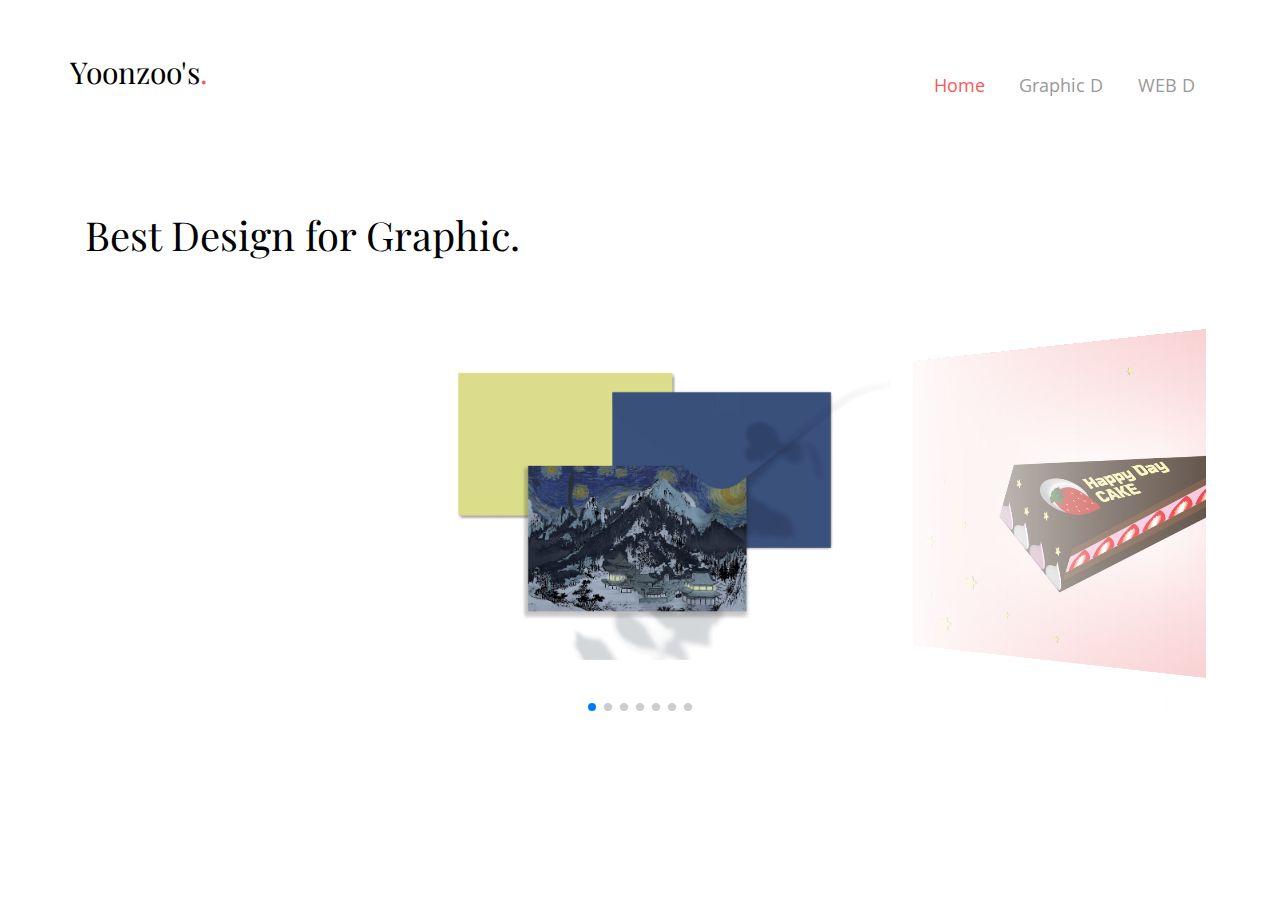
<file: index.html>
<!DOCTYPE HTML>
<html>
	<head>
	<meta charset="utf-8">
	<meta http-equiv="X-UA-Compatible" content="IE=edge">
	<title>Yoonjoo's portfolio</title>
	<meta name="viewport" content="width=device-width, initial-scale=1">
	<meta name="description" content="Free HTML5 Website Template by freehtml5.co" />
	<meta name="keywords" content="free website templates, free html5, free template, free bootstrap, free website template, html5, css3, mobile first, responsive" />
	<meta name="author" content="freehtml5.co" />

	<!-- 
	//////////////////////////////////////////////////////

	FREE HTML5 TEMPLATE 
	DESIGNED & DEVELOPED by FreeHTML5.co
		
	Website: 		http://freehtml5.co/
	Email: 			info@freehtml5.co
	Twitter: 		http://twitter.com/fh5co
	Facebook: 		https://www.facebook.com/fh5co

	//////////////////////////////////////////////////////
	 -->

  	<!-- Facebook and Twitter integration -->
	<meta property="og:title" content=""/>
	<meta property="og:image" content=""/>
	<meta property="og:url" content=""/>
	<meta property="og:site_name" content=""/>
	<meta property="og:description" content=""/>
	<meta name="twitter:title" content="" />
	<meta name="twitter:image" content="" />
	<meta name="twitter:url" content="" />
	<meta name="twitter:card" content="" />

	<link href="https://fonts.googleapis.com/css?family=Open+Sans|Playfair+Display" rel="stylesheet">
	
	<!-- Animate.css -->
	<link rel="stylesheet" href="css/animate.css">
	<!-- Icomoon Icon Fonts-->
	<link rel="stylesheet" href="css/icomoon.css">
	<!-- Bootstrap  -->
	<link rel="stylesheet" href="css/bootstrap.css">

	<!-- Flexslider  -->
	<link rel="stylesheet" href="css/flexslider.css">

	<!-- Theme style  -->
	<link rel="stylesheet" href="css/style.css">

    <link rel="stylesheet" href="https://cdn.jsdelivr.net/npm/swiper@9/swiper-bundle.min.css" />

	<!-- Modernizr JS -->
	<script src="js/modernizr-2.6.2.min.js"></script>
	<!-- FOR IE9 below -->
	<!--[if lt IE 9]>
	<script src="js/respond.min.js"></script>
	<![endif]-->

    <style>
        html,
        body {
          position: relative;
          height: 100%;
        }
    
        body {
          /* background: #eee; */
          font-family: Helvetica Neue, Helvetica, Arial, sans-serif;
          font-size: 14px;
          color: #000;
          margin: 0;
          padding: 0;
        }
    
        .swiper {
          width: 100%;
          padding-top: 50px;
          padding-bottom: 100px;
        }
    
        .swiper-slide {
          background-position: center;
          background-size: cover;
          width: 500px;
          height: 300px;
        }
    
        .swiper-slide img {
          display: block;
          width: 100%;
        }

        .swiper-3d .swiper-slide-shadow-left{
            background-image: linear-gradient(to left,rgba(255, 255, 255, 0.9),rgba(255, 255, 255, 0));
            width: 500px;
            height: 500px;
        }

        .swiper-3d .swiper-slide-shadow-right {
            background-image: linear-gradient(to right,rgba(255, 255, 255, 0.9),rgba(255, 255, 255, 0));
            width: 500px;
            height: 500px;
        }

      </style>

	</head>
	<body>
		
	<div class="fh5co-loader"></div>
	
	<div id="page">
	<nav class="fh5co-nav" role="navigation">
		<div class="container">
			<div class="top-menu">
				<div class="row">
					<div class="col-sm-2">
						<div id="fh5co-logo"><a href="index.html">Yoonzoo's<span>.</span></a></div>
					</div>
					<div class="col-sm-10 text-right menu-1">
						<ul>
							<li class="active"><a href="index.html">Home</a></li>
							<li class="has-dropdown"><a href="#">Graphic D</a> 
								<ul class="dropdown">
									<li><a href="character.html">Character</a></li>
									<li><a href="package.html">Package</a></li>
									<li><a href="souvenir.html">Souvenir</a></li>
									<li><a href="iso.html">Isometric</a></li>
                                    <li><a href="logo_bob.html">logo</a></li>
								</ul>
							</li>
							<li class="has-dropdown"><a href="#">WEB D</a>
								<ul class="dropdown">
									<li><a href="국립공원.html">국립공원</a></li>
									<li><a href="yogas.html">Yoga's</a></li>
								</ul>
							</li>
						</ul>
					</div>
				</div>
				
			</div>
		</div>
	</nav>
	<div class="container">
		<div id="fh5co-intro">
			
				<div class="col-md-8 col-md-offset-2 col-md-pull-2">
					<h2>Best Design for Graphic. </h2>
				</div>
			
		</div>
			<div class="flexslider">


                <div class="swiper mySwiper">
                    <div class="swiper-wrapper">
                      <div class="swiper-slide">
                        <a href="souvenir.html"><img src="images/별빛해산도3_엽서목업.jpg" /></a>
                      </div>
                      <div class="swiper-slide">
                        <a href="package.html"><img src="images/케이크패키지_그래픽-12.jpg" /></a>
                      </div>
                      <div class="swiper-slide">
                        <a href="package2.html"><img src="images/tj-02.jpg" /></a>
                      </div>
                      <div class="swiper-slide">
                        <a href="iso.html"><img src="images/isometric-09.jpg" /></a>
                      </div>
                      <div class="swiper-slide">
                        <a href="logo_bob.html"><img src="./images/logo_bob_nail.jpg" /></a>
                      </div>
                      <div class="swiper-slide">
                        <a href="logo_peacelib.html"><img src="./images/pl_paperlogo.jpg" /></a>
                      </div>

                      <div class="swiper-slide">
                        <a href="character.html"><img src="images/동백_업로드-04.jpg" /></a>
                      </div>

                    </div>
                    <div class="swiper-pagination"></div>
                  </div>
			</div>


				  <div id="fh5co-intro">
					
						<div class="col-md-8 col-md-offset-2 col-md-pull-2">
							<h2>Best Design for WEB. </h2>
						</div>
					
				  </div>
		
				  <div class="flexslider">


					<div class="swiper mySwiper">
						<div class="swiper-wrapper">

						  <div class="swiper-slide">
							<a href="국립공원.html"><img src="images/국립공원_목업.jpg" /></a>
						  </div>
						  <div class="swiper-slide">
							<a href="yogas.html"><img src="images/웹포폴목업01_yogas(그린).jpg" /></a>
						  </div>

	
						</div>
						<div class="swiper-pagination"></div>
				   </div>
				</div>
                  <!-- Swiper JS -->
                  <script src="https://cdn.jsdelivr.net/npm/swiper@9/swiper-bundle.min.js"></script>
                
                  <!-- Initialize Swiper -->
                  <script>
                    var swiper = new Swiper(".mySwiper", {
                      effect: "coverflow",
                      grabCursor: true,
                      centeredSlides: true,
                      slidesPerView: "auto",
                      coverflowEffect: {
                        rotate: 50,
                        stretch: 0,
                        depth: 100,
                        modifier: 1,
                        slideShadows: true,
                      },
                      pagination: {
                        el: ".swiper-pagination",
                      },
                    });
                  </script>



		  	
	

	</div><!-- END container -->

	<div class="container">
		<footer id="fh5co-footer" role="contentinfo">
			<div class="row copyright">
				<div class="col-md-12 text-center">
					<p>
						<small class="block">&copy; 2023 yonnjoos. All Rights Reserved.</small> 
						       
					</p>
				</div>
			</div>
		</footer>
	</div><!-- END container -->
	</div>

	<div class="gototop js-top">
		<a href="#" class="js-gotop"><i class="icon-arrow-up2"></i></a>
	</div>
	
	<!-- jQuery -->
	<script src="js/jquery.min.js"></script>
	<!-- jQuery Easing -->
	<script src="js/jquery.easing.1.3.js"></script>
	<!-- Bootstrap -->
	<script src="js/bootstrap.min.js"></script>
	<!-- Waypoints -->
	<script src="js/jquery.waypoints.min.js"></script>
	<!-- Flexslider -->
	<script src="js/jquery.flexslider-min.js"></script>
	<!-- Sticky Kit -->
	<script src="js/sticky-kit.min.js"></script>
	<!-- Main -->
	<script src="js/main.js"></script>

	</body>
</html>
</file>
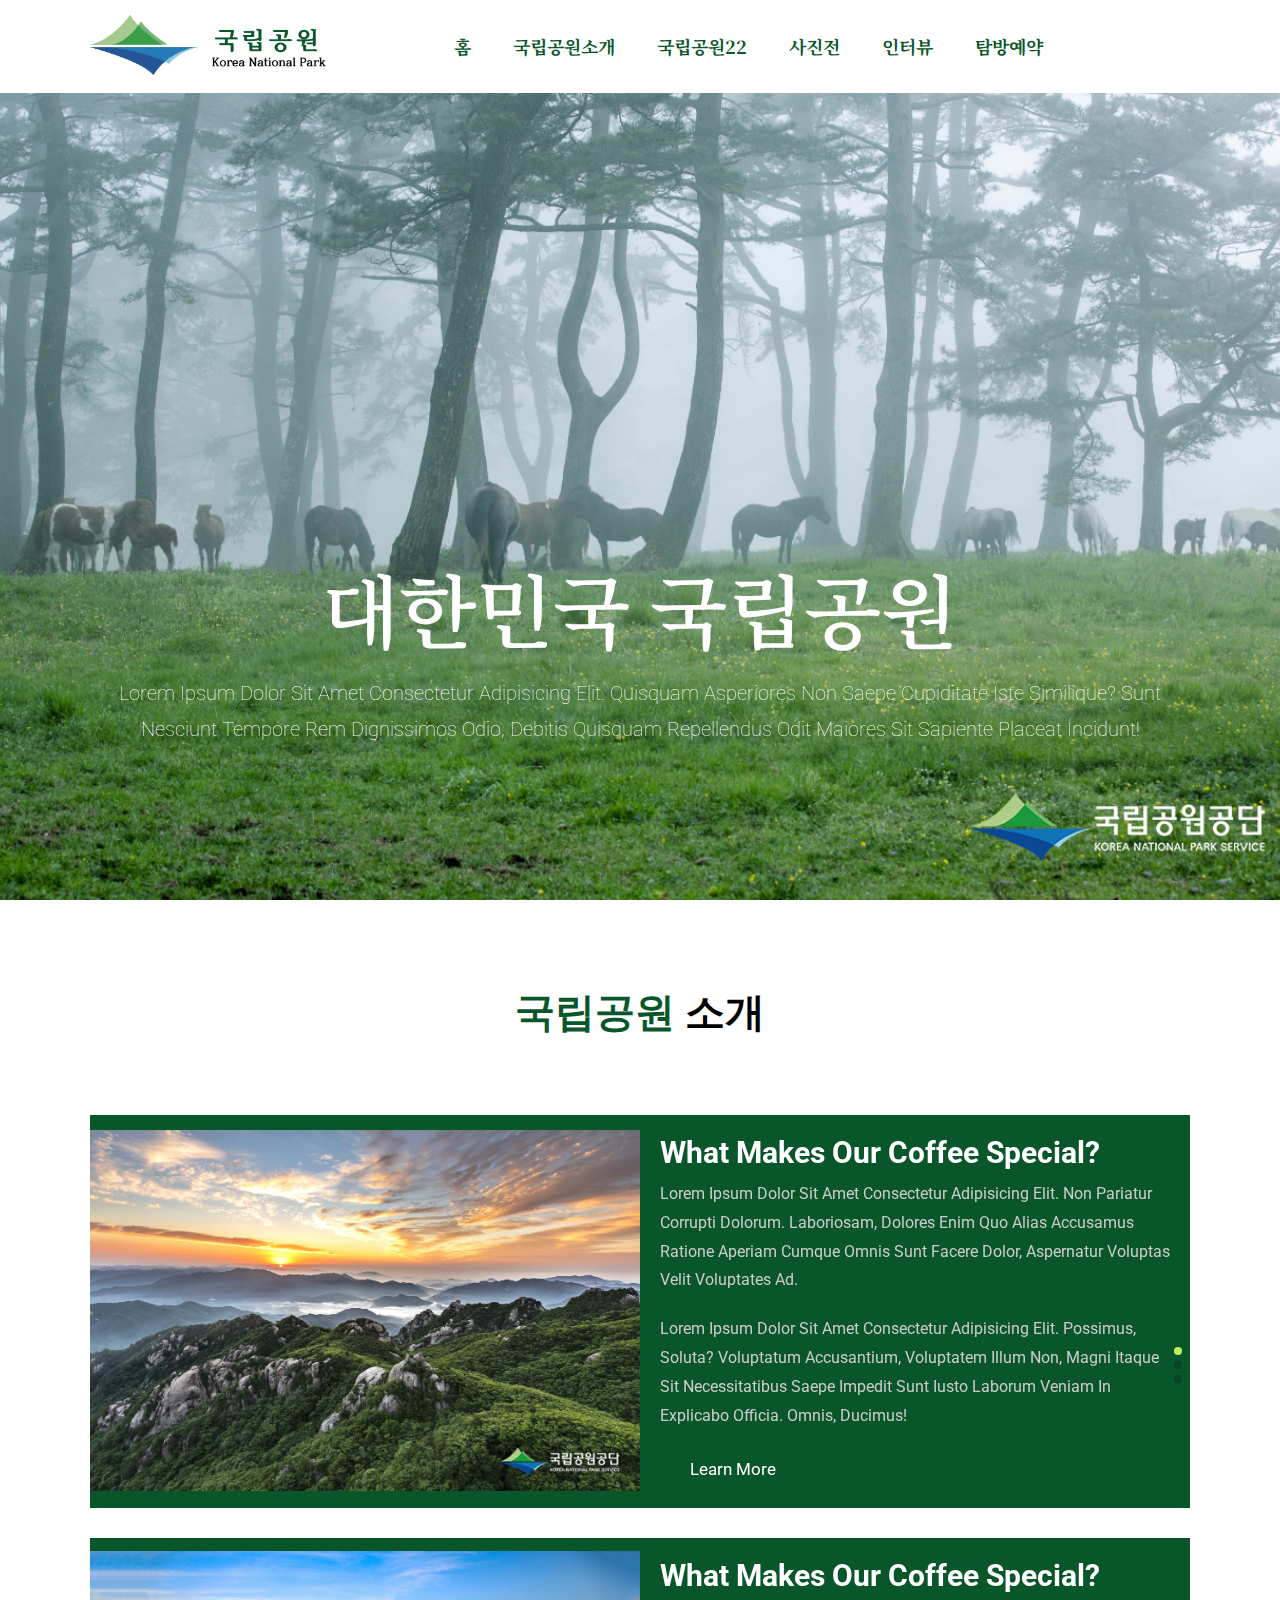
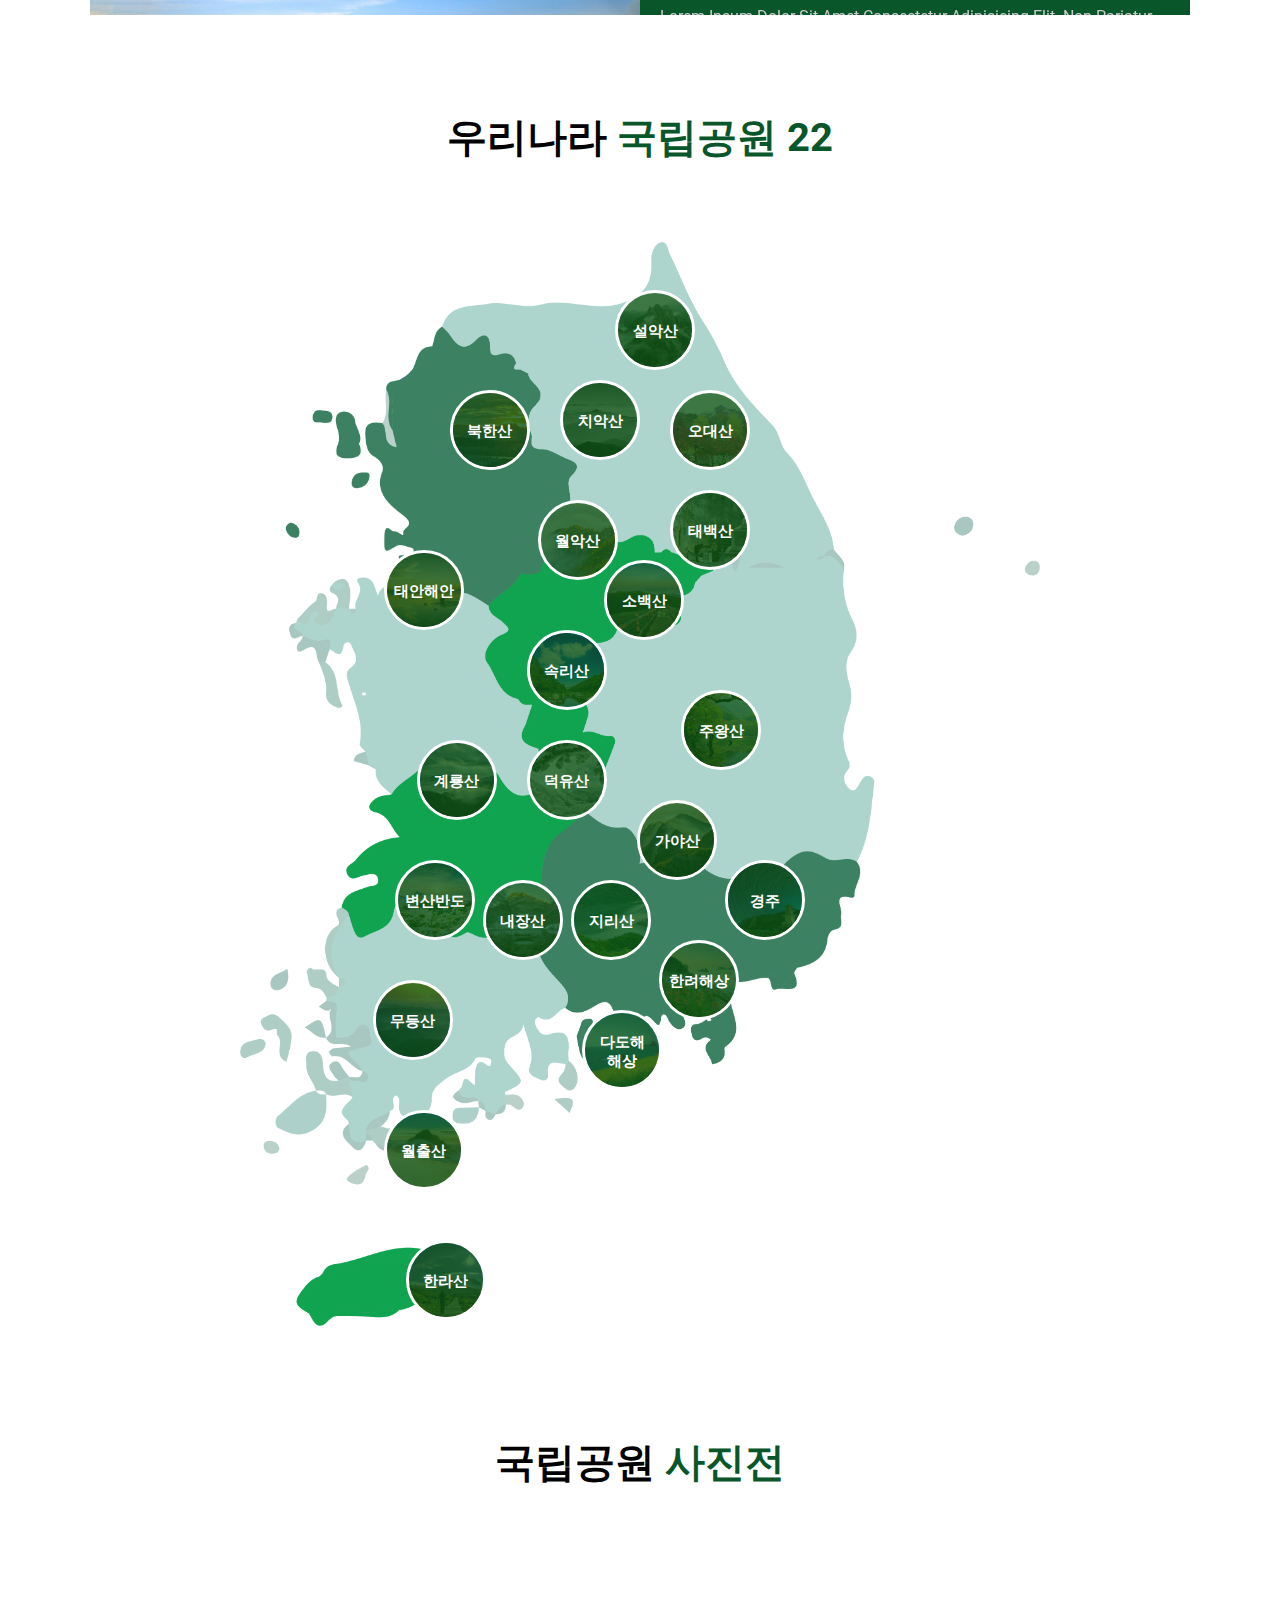
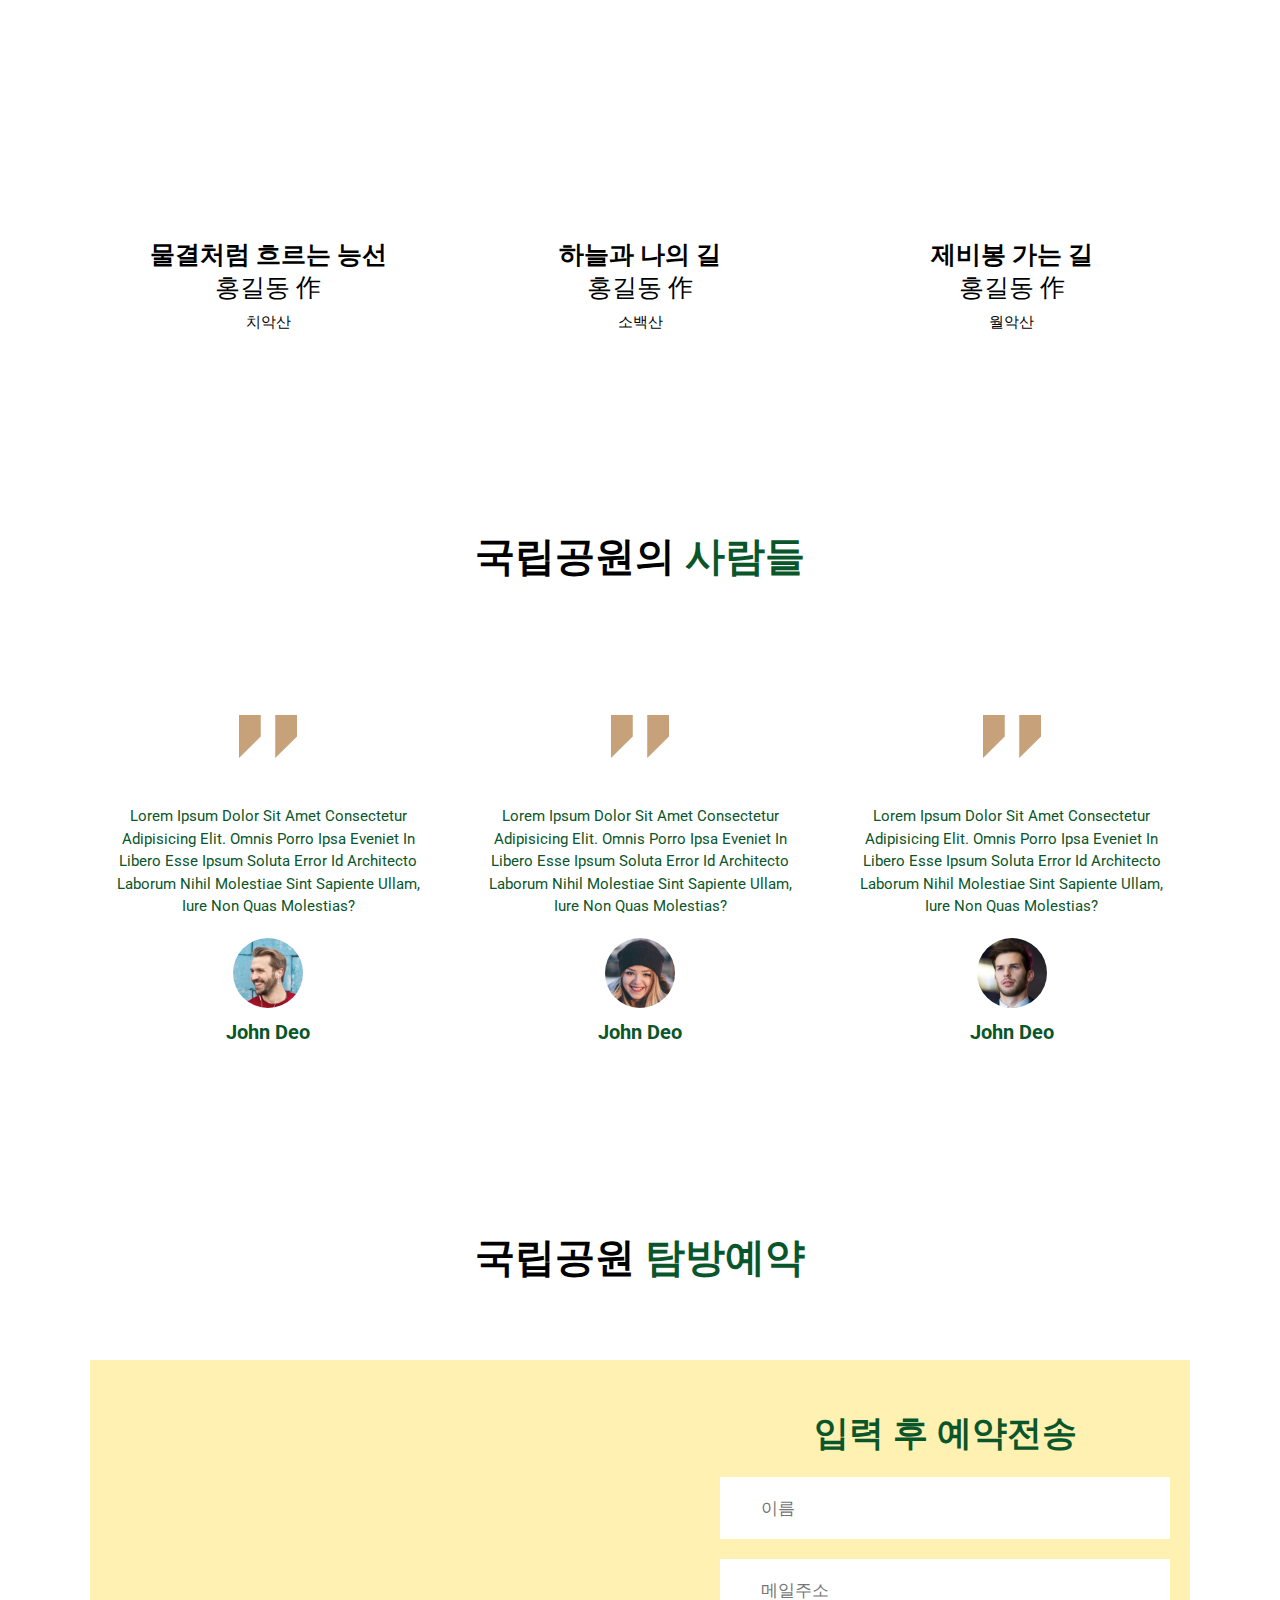
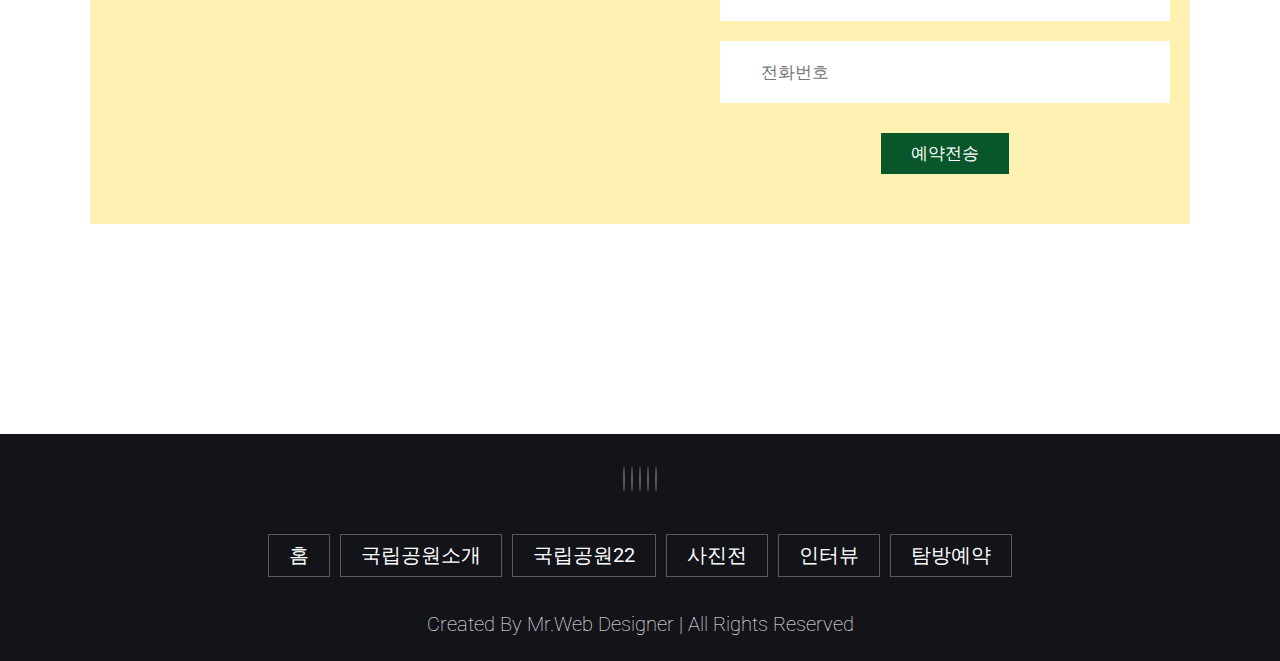
<file: npark/index.html>
<!DOCTYPE html>
<html lang="en">
<head>
    <meta charset="UTF-8">
    <meta http-equiv="X-UA-Compatible" content="IE=edge">
    <meta name="viewport" content="width=device-width, initial-scale=1.0">
    <link rel="stylesheet" href="https://cdnjs.cloudflare.com/ajax/libs/font-awesome/6.3.0/css/all.min.css" integrity="sha512-SzlrxWUlpfuzQ+pcUCosxcglQRNAq/DZjVsC0lE40xsADsfeQoEypE+enwcOiGjk/bSuGGKHEyjSoQ1zVisanQ==" crossorigin="anonymous" referrerpolicy="no-referrer" />
    <link href="https://unpkg.com/aos@2.3.1/dist/aos.css" rel="stylesheet">
    <link rel="stylesheet" href="css/style.css">
    <title>국립공원 Korea National Park</title>
    <script src="https://code.jquery.com/jquery-1.12.4.min.js"></script>
    <link
    rel="stylesheet"
    href="https://cdn.jsdelivr.net/npm/swiper@9/swiper-bundle.min.css"
  />
  <script src="https://cdn.jsdelivr.net/npm/swiper@9/swiper-bundle.min.js"></script>


<style >

  .swiper {
    width: 100%;
    height: 500px;
  }


  .swiper-slide {
    text-align: center;
    font-size: 18px;
    background: #fff;
    display: flex;
    justify-content: center;
    align-items: center;
  }

  .swiper-slide img {
    display: block;
    width: 100%;
    height: 100%;
    object-fit: cover;
  }


  .swiper-pagination-bullet-active{
    background: rgb(193, 242, 97);
  }

   /* html을 가져올 때 core로 가져온게 아니라 element로 가져왔음. element는 왜 안되는 거였지? */



    
</style>

</head>
<body>
    <script src="https://unpkg.com/aos@2.3.1/dist/aos.js"></script>
    <!-- header section -->
    <header class="header">
        <a href="#" class="logo">
            <img src="images/국립공원 logo 3.png" alt="">
        </a>

        <nav class="navbar">
            <a href="#home">홈</a>
            <a href="#about">국립공원소개</a>
            <a href="#menu">국립공원22</a>
            <a href="#products">사진전</a>
            <a href="#review">인터뷰</a>
            <a href="#contact">탐방예약</a>
        </nav>

        <div class="icons">
            <div class="fas fa-search" id="search-btn"></div>
            <div class="fa-regular fa-calendar-check" id="cart-btn"></div>
            <div class="fas fa-bars" id="menu-btn"></div>
        </div>

        <div class="search-form">
            <input type="search" id="search-box" placeholder="search here...">
            <label for="serch-box" class="fas fa-search"></label>
        </div>

        <div class="cart-items-container">
            
            <div class="cart-item">
                <span class="fas fa-plus"></span>
                <img src="images/19040_입선_설악산_설악산 토왕성폭포_김건호_D.jpg" alt="">
                <div class="content">
                    <a href="https://www.knps.or.kr/front/portal/visit/visitCourseMain.do?parkId=120400&menuNo=7020093" target="blank"><h3>설악산 눈꽃투어</h3></a>
                    <div class="price">1월 한정</div>
                </div>
            </div>

            <div class="cart-item">
                <span class="fas fa-plus"></span>
                <img src="images/22064_입선_한라산_안개낀 소나무밭 풍경_현홍영.jpg" alt="">
                <div class="content">
                    <a href="http://www.jeju.go.kr/hallasan/index.htm" target="blank"><h3>한라산 일출산행</h3></a>
                    <div class="price">매일 5:00 - 6:00</div>
                </div>
            </div>

            <div class="cart-item">
                <span class="fas fa-plus"></span>
                <img src="images/22053_입선_월악산_제비봉가는길_박정식.jpg" alt="">
                <div class="content">
                    <a href="https://www.knps.or.kr/front/portal/visit/visitCourseMain.do?parkId=121400&menuNo=7020097" target="blank"><h3>월악산 제비봉 투어</h3></a>
                    <div class="price">매주 금,토,일</div>
                </div>
            </div>


            <a href="#" class="btn">예약하기</a>

        </div>

    </header>
    <!-- header section end -->

    <!-- home section start -->
    <section class="home" id="home">

        <div  data-aos="fade-up"
        data-aos-duration="1000" class="content">
            <h3> 대한민국 국립공원</h3>
            <p><span>Lorem ipsum dolor sit amet consectetur adipisicing elit.</span>
                <span>Quisquam asperiores non saepe cupiditate iste similique?</span>
                 <span>Sunt nesciunt tempore rem dignissimos odio,</span>
                 <span>debitis quisquam repellendus odit maiores</span>
                 <span>sit sapiente placeat incidunt! </span>
                </p>
        </div>

    </section>
    <!-- home section end -->

    
    <!-- about section start -->
    <section class="about" id="about">    
        <div class="h_padding"></div>
        <h1 class="heading"><span>국립공원</span> 소개</h1>

    <div class="swiper mySwiper">

     <div class="swiper-wrapper">

      <swiper-slide>
        <div class="row ">
            <div class="image">
                <img src="images/22050_입선_속리산_문장대의 찬란한 아침_심달영.jpg" alt="">
            </div>
            <div class="content">
                <h3>what makes our coffee special?</h3>
                <p>Lorem ipsum dolor sit amet consectetur adipisicing elit. Non pariatur corrupti dolorum. Laboriosam, dolores enim quo alias accusamus ratione aperiam cumque omnis sunt facere dolor, aspernatur voluptas velit voluptates ad.</p>
                <p>Lorem ipsum dolor sit amet consectetur adipisicing elit. Possimus, soluta? Voluptatum accusantium, voluptatem illum non, magni itaque sit necessitatibus saepe impedit sunt iusto laborum veniam in explicabo officia. Omnis, ducimus!</p>
                <a href="#" class="btn">learn more</a>
            </div>
        </div>
      </swiper-slide>

      <swiper-slide>
        <div class="row ">
            <div class="image">
                <img src="images/19031_입선_소백산_소백산의 아름다운 풍경_방춘성_D.jpg" alt="">
            </div>
            <div class="content">
                <h3>what makes our coffee special?</h3>
                <p>Lorem ipsum dolor sit amet consectetur adipisicing elit. Non pariatur corrupti dolorum. Laboriosam, dolores enim quo alias accusamus ratione aperiam cumque omnis sunt facere dolor, aspernatur voluptas velit voluptates ad.</p>
                <p>Lorem ipsum dolor sit amet consectetur adipisicing elit. Possimus, soluta? Voluptatum accusantium, voluptatem illum non, magni itaque sit necessitatibus saepe impedit sunt iusto laborum veniam in explicabo officia. Omnis, ducimus!</p>
                <a href="#" class="btn">learn more</a>
            </div>
        </div>
      </swiper-slide>

      <swiper-slide>
        <div class="row ">
            <div class="image">
                <img src="images/20050_입선_경주_감은사지 별궤적_노명유_D.jpg" alt="">
            </div>
            <div class="content">
                <h3>what makes our coffee special?</h3>
                <p>Lorem ipsum dolor sit amet consectetur adipisicing elit. Non pariatur corrupti dolorum. Laboriosam, dolores enim quo alias accusamus ratione aperiam cumque omnis sunt facere dolor, aspernatur voluptas velit voluptates ad.</p>
                <p>Lorem ipsum dolor sit amet consectetur adipisicing elit. Possimus, soluta? Voluptatum accusantium, voluptatem illum non, magni itaque sit necessitatibus saepe impedit sunt iusto laborum veniam in explicabo officia. Omnis, ducimus!</p>
                <a href="#" class="btn">learn more</a>
            </div>
        </div>
      </swiper-slide>

     </div>

      <div class="swiper-pagination"></div>
    
    </div>

        




    </section>
    <!-- about section end -->


    <!-- menu section start -->
    <section class="menu" id="menu">
        <div class="h_padding"></div>
        <h1 class="heading">우리나라 <span>국립공원 22</span></h1>

        <div class="box-container">


            <div class="box" id="park01">
                <a href="https://www.knps.or.kr/front/portal/visit/visitCourseMain.do?parkId=120700&menuNo=7020084" target="_blank" class="btn22"><h3>가야산</h3></a>
                <!-- <div class="price">$15.99 <span>20.99</span></div> -->
            </div>
            
            <div class="box" id="park02">
                <a href="https://www.knps.or.kr/front/portal/visit/visitCourseMain.do?parkId=121900&menuNo=7020085" target="blank" class="btn22"><h3>경주</h3></a>
                <!-- <div class="price">$15.99 <span>20.99</span></div> -->
            </div>
            
            <div class="box" id="park03">
                <a href="https://www.knps.or.kr/front/portal/visit/visitCourseMain.do?parkId=120200&menuNo=7020086" target="blank" class="btn22"><h3>계룡산</h3></a>
                <!-- <div class="price">$15.99 <span>20.99</span></div> -->
            </div>
            
            <div class="box" id="park04">
                <a href="https://www.knps.or.kr/front/portal/visit/visitCourseMain.do?parkId=120600&menuNo=7020087" target="blank" class="btn22"><h3>내장산</h3></a>
                <!-- <div class="price">$15.99 <span>20.99</span></div> -->
            </div>
            
            <div class="box" id="park05">
                <a href="https://www.knps.or.kr/front/portal/visit/visitCourseMain.do?parkId=121200&menuNo=7020088" target="blank" class="btn22"><h3>다도해<br>해상</h3></a>
                <!-- <div class="price">$15.99 <span>20.99</span></div> -->
            </div>
            
            <div class="box" id="park06">
                <a href="https://www.knps.or.kr/front/portal/visit/visitCourseMain.do?parkId=120800&menuNo=7020089" target="blank" class="btn22"><h3>덕유산</h3></a>
                <!-- <div class="price">$15.99 <span>20.99</span></div> -->
            </div>
            
            <div class="box" id="park07">
                <a href="https://www.knps.or.kr/front/portal/visit/visitCourseMain.do?parkId=122000&menuNo=7020090" target="blank" class="btn22"><h3>무등산</h3></a>
                <!-- <div class="price">$15.99 <span>20.99</span></div> -->
            </div>
            
            <div class="box" id="park08">
                <a href="https://www.knps.or.kr/front/portal/visit/visitCourseMain.do?parkId=121800&menuNo=7020091" target="blank" class="btn22"><h3>변산반도</h3></a>
                <!-- <div class="price">$15.99 <span>20.99</span></div> -->
            </div>
            
            <div class="box" id="park09">
                <a href="https://www.knps.or.kr/front/portal/visit/visitCourseMain.do?parkId=121500&menuNo=7020092" target="blank" class="btn22"><h3>북한산</h3></a>
                <!-- <div class="price">$15.99 <span>20.99</span></div> -->
            </div>
            
            <div class="box" id="park10">
                <a href="https://www.knps.or.kr/front/portal/visit/visitCourseMain.do?parkId=120400&menuNo=7020093" target="blank" class="btn22"><h3>설악산</h3></a>
                <!-- <div class="price">$15.99 <span>20.99</span></div> -->
            </div>
            
            
            <div class="box" id="park11">
                <a href="https://www.knps.or.kr/front/portal/visit/visitCourseMain.do?parkId=121600&menuNo=7020094" target="blank" class="btn22"><h3>소백산</h3></a>
                <!-- <div class="price">$15.99 <span>20.99</span></div> -->
            </div>
            
            <div class="box" id="park12">
                <a href="https://www.knps.or.kr/front/portal/visit/visitCourseMain.do?parkId=120500&menuNo=7020095" target="blank" class="btn22"><h3>속리산</h3></a>
                <!-- <div class="price">$15.99 <span>20.99</span></div> -->
            </div>
            
            <div class="box" id="park13">
                <a href="https://www.knps.or.kr/front/portal/visit/visitCourseMain.do?parkId=120900&menuNo=7020096" target="blank" class="btn22"><h3>오대산</h3></a>
                <!-- <div class="price">$15.99 <span>20.99</span></div> -->
            </div>
            
            <div class="box" id="park14">
                <a href="https://www.knps.or.kr/front/portal/visit/visitCourseMain.do?parkId=121400&menuNo=7020097" target="blank" class="btn22"><h3>월악산</h3></a>
                <!-- <div class="price">$15.99 <span>20.99</span></div> -->
            </div>
            
            <div class="box" id="park15">
                <a href="https://www.knps.or.kr/front/portal/visit/visitCourseMain.do?parkId=121700&menuNo=7020098" target="blank" class="btn22"><h3>월출산</h3></a>
                <!-- <div class="price">$15.99 <span>20.99</span></div> -->
            </div>
            
            <div class="box" id="park16">
                <a href="https://www.knps.or.kr/front/portal/visit/visitCourseMain.do?parkId=121000&menuNo=7020099" target="blank" class="btn22"><h3>주왕산</h3></a>
                <!-- <div class="price">$15.99 <span>20.99</span></div> -->
            </div>
            
            <div class="box" id="park17">
                <a href="https://www.knps.or.kr/front/portal/visit/visitCourseMain.do?parkId=121000&menuNo=7020099" target="blank" class="btn22"><h3>지리산</h3></a>
                <!-- <div class="price">$15.99 <span>20.99</span></div> -->
            </div>
            
            <div class="box" id="park18">
                <a href="https://www.knps.or.kr/front/portal/visit/visitCourseMain.do?parkId=121300&menuNo=7020101" target="blank" class="btn22"><h3>치악산</h3></a>
                <!-- <div class="price">$15.99 <span>20.99</span></div> -->
            </div>
            
            <div class="box" id="park19">
                <a href="https://www.knps.or.kr/front/portal/visit/visitCourseMain.do?parkId=122200&menuNo=8000275" target="blank" class="btn22"><h3>태백산</h3></a>
                <!-- <div class="price">$15.99 <span>20.99</span></div> -->
            </div>
            
            <div class="box" id="park20">
                <a href="https://www.knps.or.kr/front/portal/visit/visitCourseMain.do?parkId=121100&menuNo=7020102" target="blank" class="btn22"><h3>태안해안</h3></a>
                <!-- <div class="price">$15.99 <span>20.99</span></div> -->
            </div>
            
            <div class="box" id="park21">
                <a href="https://www.knps.or.kr/front/portal/visit/visitCourseMain.do?parkId=120300&menuNo=7020103" target="blank" class="btn22"><h3>한려해상</h3></a>
                <!-- <div class="price">$15.99 <span>20.99</span></div> -->
            </div>
            
            <div class="box" id="park22">
                <a href="http://www.jeju.go.kr/hallasan/index.htm" target="blank" class="btn22"><h3>한라산</h3></a>
                <!-- <div class="price">$15.99 <span>20.99</span></div> -->
            </div>
            

             


        </div>

    </section>
    <!-- menu section end -->


    <!-- products section start -->
    <section class="products" id="products">
        <div class="h_padding"></div>
        <h1 class="heading">국립공원 <span>사진전</span></h1>
        <div class="box-container">

            <div class="box">
                <div data-aos="flip-left"
                data-aos-easing="ease-out-cubic"
                data-aos-duration="1000" class="image">
                    <img src="images/22013_장려_치악산_물결처름 흐르는 능선_마병권.jpg" alt="">
                </div>
                <div class="content">
                    <h3>물결처럼 흐르는 능선</h3>
                    <div class="price">홍길동 作 <br><span>치악산</span></div>
                    <div class="stars">
                        <i class="fas fa-star"></i>
                        <i class="fas fa-star"></i>
                        <i class="fas fa-star"></i>
                        <i class="fas fa-star"></i>
                        <i class="fas fa-star-half-alt"></i>
                    </div>
                </div>
                <div class="icons">
                    <a href="#" class="fas fa-heart"></a>
                    <a href="#" class="fas fa-comment"></a>
                    <a href="#" class="fas fa-share"></a>
                </div>
            </div>

            <div class="box">
                <div data-aos="flip-left"
                data-aos-easing="ease-out-cubic"
                data-aos-duration="1000" class="image">
                    <img src="images/21035_입선_소백산_하늘과 나의 길_오해문.jpg" alt="">
                </div>
                <div class="content">
                    <h3>하늘과 나의 길</h3>
                    <div class="price">홍길동 作 <br><span>소백산</span></div>
                    <div class="stars">
                        <i class="fas fa-star"></i>
                        <i class="fas fa-star"></i>
                        <i class="fas fa-star"></i>
                        <i class="fas fa-star"></i>
                        <i class="fas fa-star-half-alt"></i>
                    </div>
                </div>
                <div class="icons">
                    <a href="#" class="fas fa-heart"></a>
                    <a href="#" class="fas fa-comment"></a>
                    <a href="#" class="fas fa-share"></a>
                </div>
            </div>

            <div class="box">
                <div data-aos="flip-left"
                data-aos-easing="ease-out-cubic"
                data-aos-duration="1000" class="image">
                    <img src="images/22053_입선_월악산_제비봉가는길_박정식.jpg" alt="">
                </div>
                <div class="content">
                    <h3>제비봉 가는 길</h3>
                    <div class="price">홍길동 作 <br><span>월악산</span></div>
                    <div class="stars">
                        <i class="fas fa-star"></i>
                        <i class="fas fa-star"></i>
                        <i class="fas fa-star"></i>
                        <i class="fas fa-star"></i>
                        <i class="fas fa-star-half-alt"></i>
                    </div>
                </div>
                <div class="icons">
                    <a href="#" class="fas fa-heart"></a>
                    <a href="#" class="fas fa-comment"></a>
                    <a href="#" class="fas fa-share"></a>
                </div>
            </div>

        
            

        </div>

    </section>
    <!-- products section end -->


    <!-- review section start -->
    <section class="review" id="review">
        <div class="h_padding"></div>
        <h1 class="heading"> 국립공원의 <span>사람들</span></h1>
        
        <div class="box-container">
            <div class="box">
                <img src="images/quote-img.png" alt="" class="quote">
                <p>Lorem ipsum dolor sit amet consectetur adipisicing elit. Omnis porro ipsa eveniet in libero esse ipsum soluta error id architecto laborum nihil molestiae sint sapiente ullam, iure non quas molestias?</p>
                <img src="images/pic-1.png" alt="" class="user">
                <h3>john deo</h3>
                <div class="icons">
                    <a href="#" class="fas fa-heart"></a>
                    <a href="#" class="fas fa-comment"></a>
                    <a href="#" class="fas fa-share"></a>
                </div>
            </div>

            <div class="box">
                <img src="images/quote-img.png" alt="" class="quote">
                <p>Lorem ipsum dolor sit amet consectetur adipisicing elit. Omnis porro ipsa eveniet in libero esse ipsum soluta error id architecto laborum nihil molestiae sint sapiente ullam, iure non quas molestias?</p>
                <img src="images/pic-2.png" alt="" class="user">
                <h3>john deo</h3>
                <div class="icons">
                    <a href="#" class="fas fa-heart"></a>
                    <a href="#" class="fas fa-comment"></a>
                    <a href="#" class="fas fa-share"></a>
                </div>
            </div>

            <div class="box">
                <img src="images/quote-img.png" alt="" class="quote">
                <p>Lorem ipsum dolor sit amet consectetur adipisicing elit. Omnis porro ipsa eveniet in libero esse ipsum soluta error id architecto laborum nihil molestiae sint sapiente ullam, iure non quas molestias?</p>
                <img src="images/pic-3.png" alt="" class="user">
                <h3>john deo</h3>
                <div class="icons">
                    <a href="#" class="fas fa-heart"></a>
                    <a href="#" class="fas fa-comment"></a>
                    <a href="#" class="fas fa-share"></a>
                </div>
            </div>


        </div>
    </section>
    <!-- review section end -->


    <!-- contact section start -->

    <section class="contact" id="contact">
        <div class="h_padding"></div>
        <h1 class="heading"> 국립공원 <span>탐방예약</span></h1>
        <div class="row">
            <iframe src="https://www.google.com/maps/embed?pb=!1m18!1m12!1m3!1d126697.55726054443!2d126.53704307322454!3d33.439924813477305!2m3!1f0!2f0!3f0!3m2!1i1024!2i768!4f13.1!3m3!1m2!1s0x350cf8ef4964d803%3A0x5966e3341f70475e!2z7ZWc65287IKwIOq1reumveqzteybkA!5e0!3m2!1sko!2skr!4v1679375592269!5m2!1sko!2skr" width="600" height="450" style="border:0;" allowfullscreen="" loading="lazy" referrerpolicy="no-referrer-when-downgrade"></iframe>
            <form action="">
                <h3>입력 후 예약전송</h3>
                
                <div class="inputBox">
                    <span class="fas fa-user"></span>
                    <input type="text" placeholder="이름">
                </div>

                <div class="inputBox">
                    <span class="fas fa-envelope"></span>
                    <input type="email" placeholder="메일주소">
                </div>

                <div class="inputBox">
                    <span class="fas fa-phone"></span>
                    <input type="number" placeholder="전화번호">
                </div>

                <input type="submit" value="예약전송" class="btn">

            </form>
        </div>


    </section>

    <!-- contact section end -->






    <!-- footer section start -->
    <section class="footer">

        <div class="share">
            <a href="#" class="fab fa-facebook-f"></a>
            <a href="#" class="fab fa-twitter"></a>
            <a href="#" class="fab fa-instagram"></a>
            <a href="#" class="fab fa-linkedin"></a>
            <a href="#" class="fab fa-pinterest"></a>
        </div>

        <div class="links">
            <a href="#home">홈</a>
            <a href="#about">국립공원소개</a>
            <a href="#menu">국립공원22</a>
            <a href="#products">사진전</a>
            <a href="#review">인터뷰</a>
            <a href="#contact">탐방예약</a>
        </div>

        <div class="credit">
            created by <span>mr.web designer</span> | all rights reserved
        </div>

    </section>
    <!-- footer section end -->



    <script src="https://cdn.jsdelivr.net/npm/swiper@9/swiper-bundle.min.js"></script>
    <script>
        var swiper = new Swiper(".mySwiper", {
          direction: "vertical",
          slidesPerView: 1,
          spaceBetween: 30,
          mousewheel: true,
          pagination: {
            el: ".swiper-pagination",
            clickable: true,
          },
        });
      </script>
    <script>
        AOS.init();
    </script>
    <script src="js/script.js"></script>


 


    


</body>
</html>
</file>
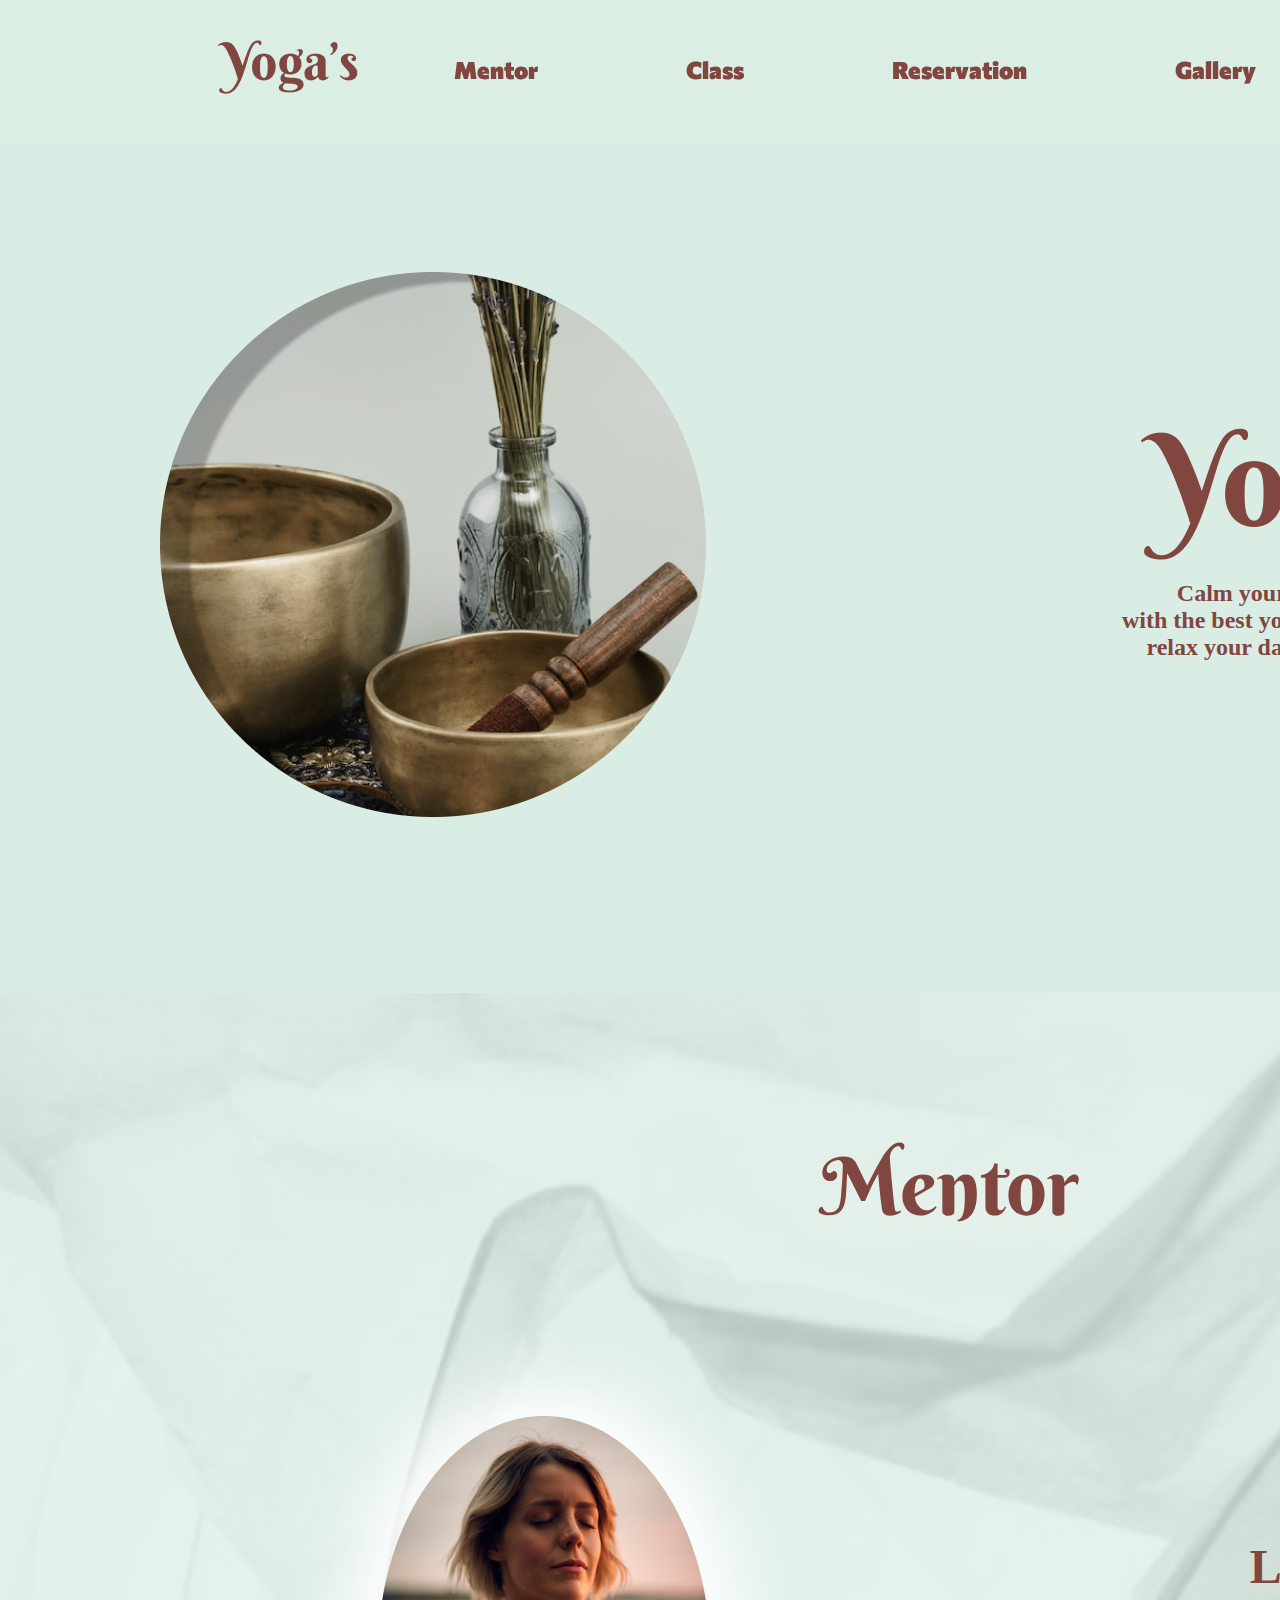
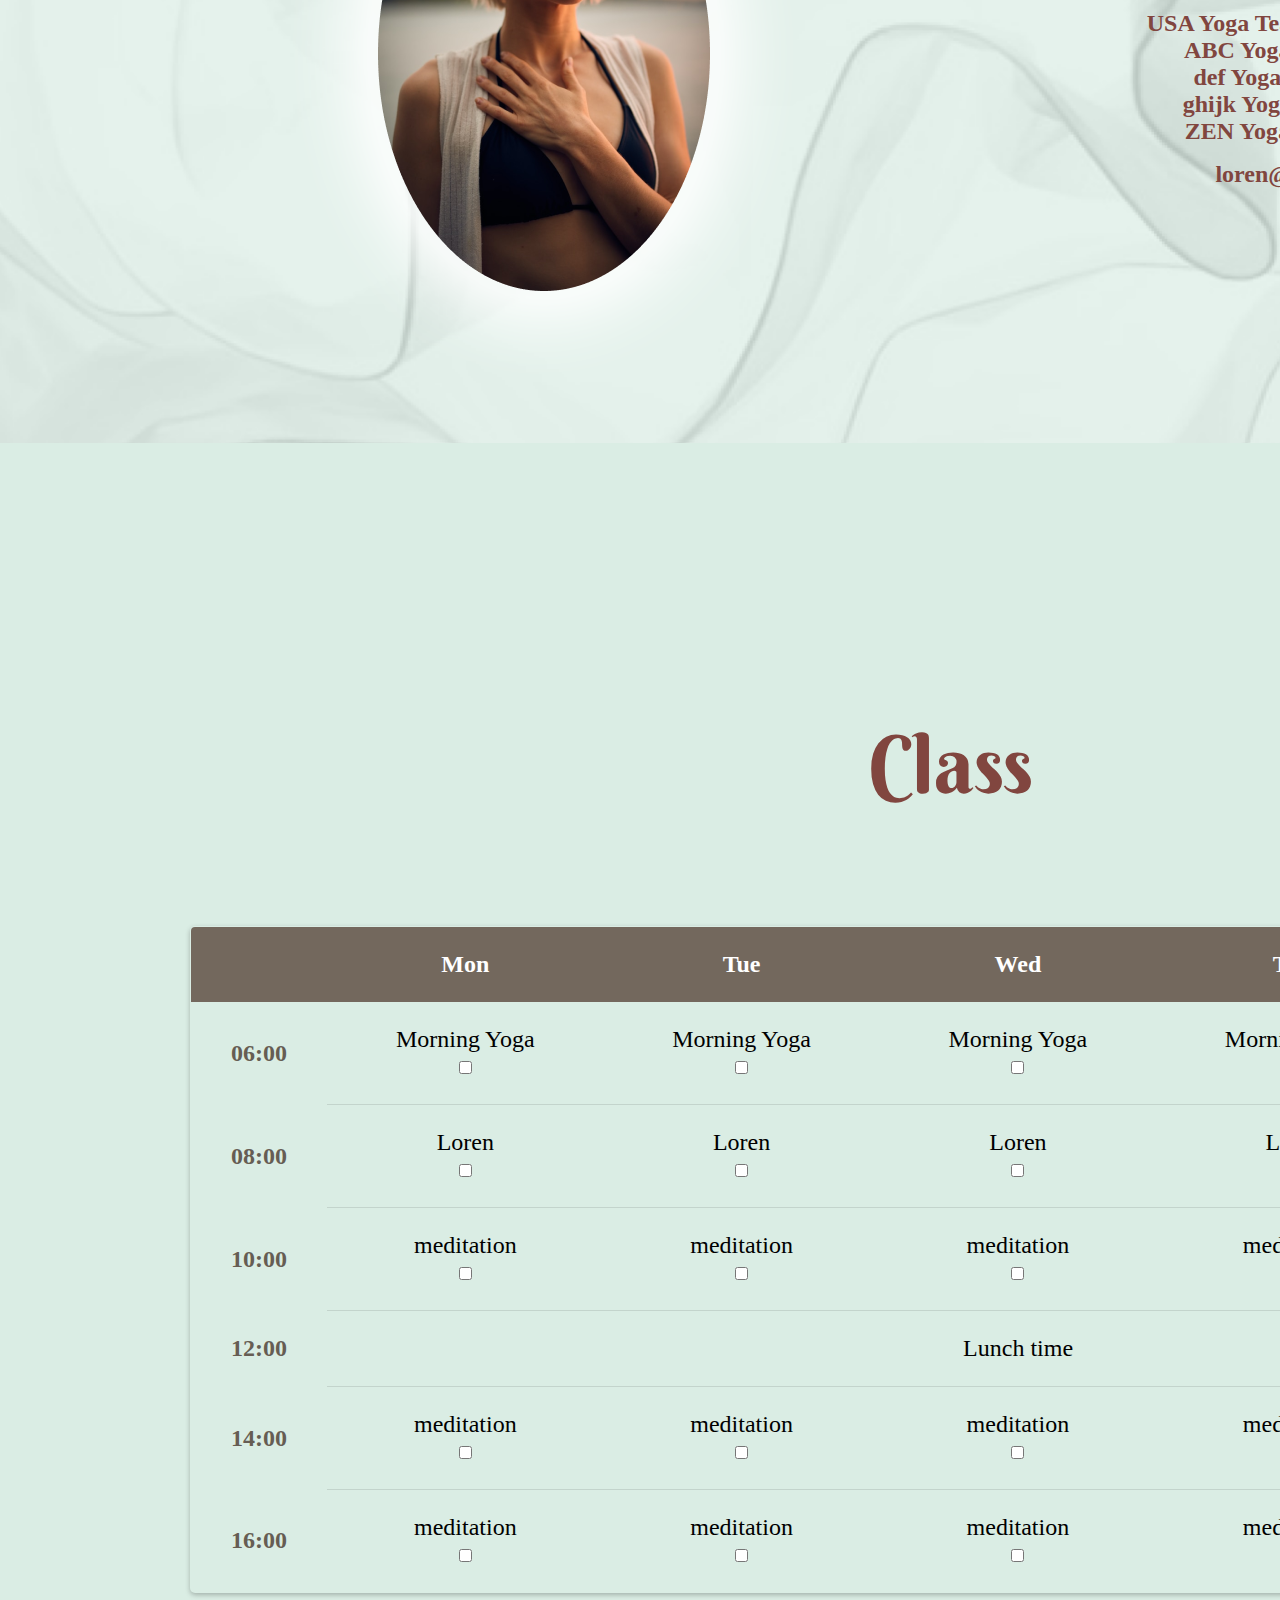
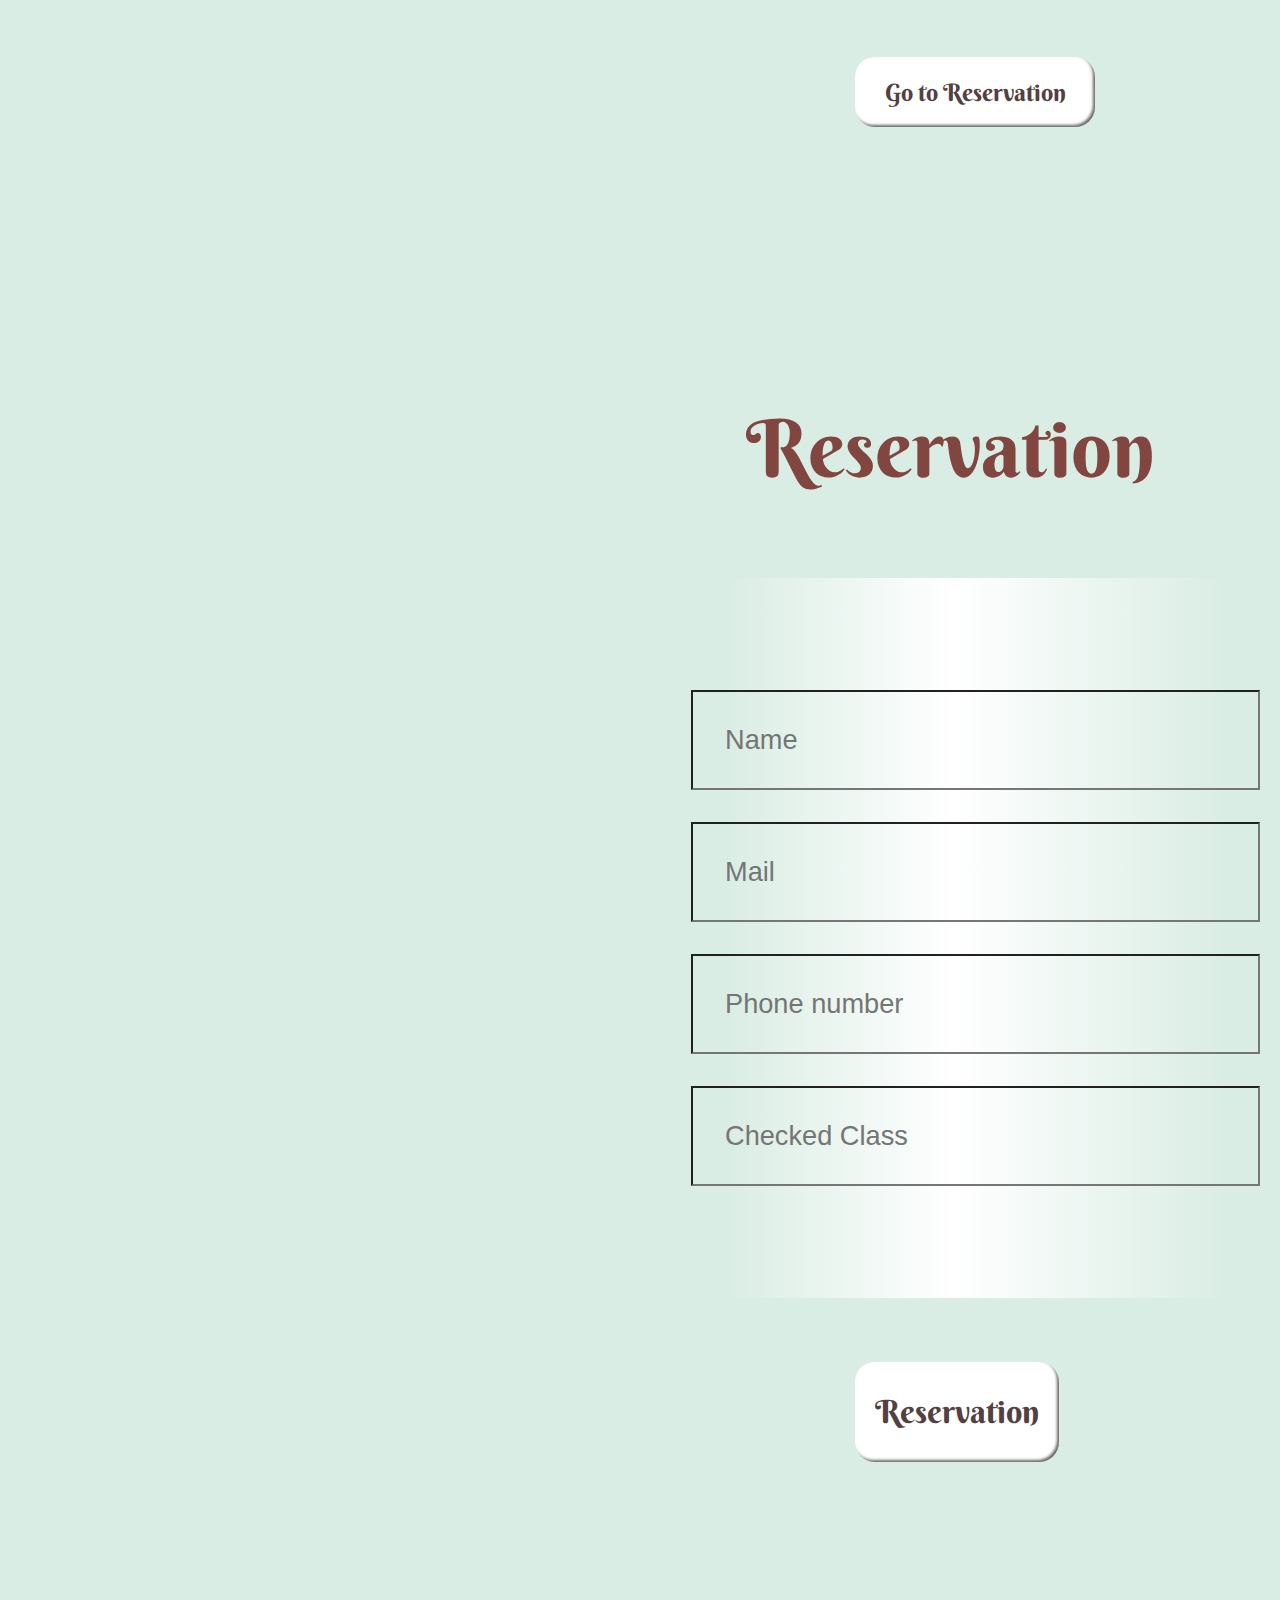
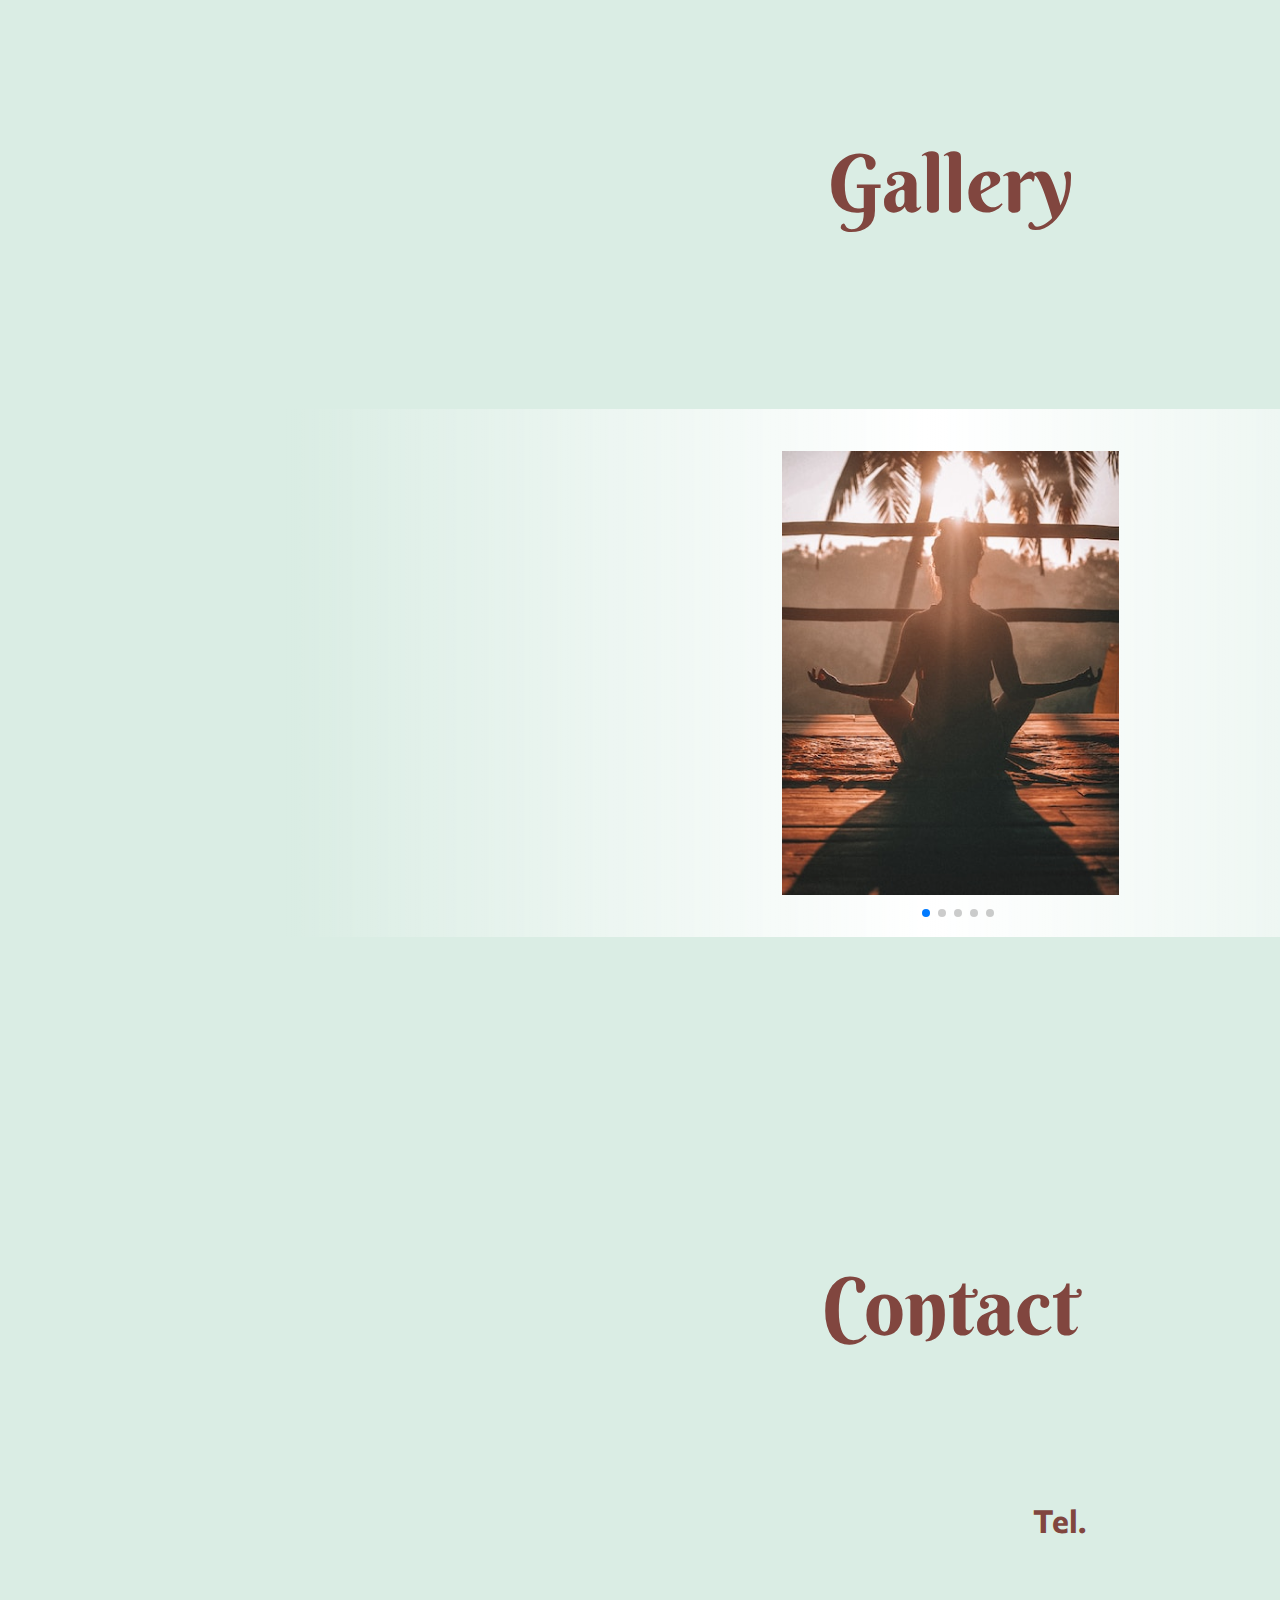
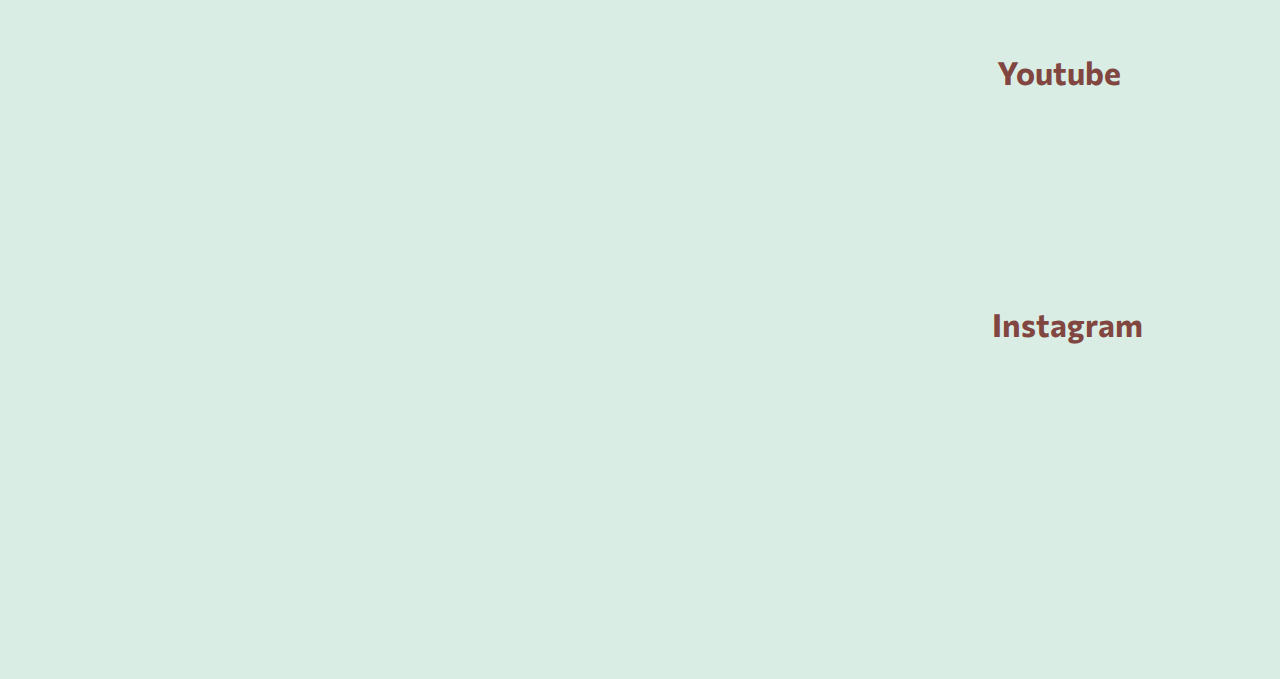
<file: yogas/index.html>
<!DOCTYPE html>
<html lang="en">
<head>
    <meta charset="UTF-8">
    <meta http-equiv="X-UA-Compatible" content="IE=edge">
    <meta name="viewport" content="width=device-width, initial-scale=1.0">
    <link rel="stylesheet" href="css/style.css">
    <title>Yoga's</title>

    <!-- swiper -->
    <link rel="stylesheet" href="https://cdn.jsdelivr.net/npm/swiper@9/swiper-bundle.min.css" />



</head>

<body>
     <div class="header">
        <!-- <div class="promo-banner">
            <div class="container"></div>
        </div> -->
        <div class="nav">
            <div class="nav_wrapper">
                <div class="container">
                    <div class="logo"><a href="#">
                      <img src="images/nav_logo_web.png" alt="">
                    </a></div>
                    <div class="menu">
                        <li class="sublink"><a href="#mentor">Mentor</a></li>
                        <li class="sublink"><a href="#class">Class</a></li>
                        <li class="sublink"><a href="#reservation">Reservation</a></li>
                        <li class="sublink"><a href="#gallery">Gallery</a></li>
                        <li class="sublink"><a href="#contact">Contact</a></li>
                    </div>
                </div>
            </div>
        </div>
     </div>
    
    

  <div class="main">
    <div class="title"></div>
    <div class="row-wrapper">
      <div class="row">
        <img src="images/Rectangle 1_web.png" id="webimg" alt="">
        <img src="images/Rectangle 1_mobile.png" id="mobimg" alt="">
      </div>
      <div class="row">
        <img src="images/logo_web.png" id="mainlogo" alt="">
        <p>
         Calm your mind and body <br>
         with the best yoga teachers available,<br>
         relax your day and stay positive.
        </p>
      </div>
    </div>
  </div>


    <div class="mentor" id="mentor">
        <div class="title">Mentor</div>
        <div class="row-wrapper">
        <div class="row">
             <img src="images/Untitled-2.png" alt="">
        </div>
        <div class="row">
            <p>Loren</p>
            <h2>USA Yoga Teaching certification <br>
                ABC Yoga studio mentor <br>
                def Yoga studio mentor <br>
                ghijk Yoga studio mentor <br>
                ZEN Yoga studio mentor <br>
            </h2>
            <h2>loren@ggmail.com</h2>
        </div>
        </div>
    </div>

    <div class="class" id="class">
        <div class="title">Class</div>
        <table class="table">
            <thead>
              <tr>
                <th scope="col"></th>
                <th scope="col">Mon</th>
                <th scope="col">Tue</th>
                <th scope="col">Wed</th>
                <th scope="col">Thu</th>
                <th scope="col">fri</th>
              </tr>
            </thead>
            <tbody>
              <tr>
                <th scope="row">06:00</th>
                <td>Morning Yoga <br> <input type="checkbox"/></td>
                <td>Morning Yoga <br> <input type="checkbox"/></td>
                <td>Morning Yoga <br> <input type="checkbox"/></td>
                <td>Morning Yoga <br> <input type="checkbox"/></td>
                <td>Morning Yoga <br> <input type="checkbox"/></td>
              </tr>
              <tr>
                <th scope="row">08:00</th>
                <td>Loren <br> <input type="checkbox"/></td>
                <td>Loren <br> <input type="checkbox"/></td>
                <td>Loren <br> <input type="checkbox"/></td>
                <td>Loren <br> <input type="checkbox"/></td>
                <td>Loren <br> <input type="checkbox"/></td>
              </tr>
              <tr>
                <th scope="row">10:00</th>
                <td>meditation <br> <input type="checkbox"/></td>
                <td>meditation <br> <input type="checkbox"/></td>
                <td>meditation <br> <input type="checkbox"/></td>
                <td>meditation <br> <input type="checkbox"/></td>
                <td>meditation <br> <input type="checkbox"/></td>
                <!-- <td colspan="2">meditation</td> -->
              </tr>
              <tr>
                <th scope="row">12:00</th>
                <td colspan="5">Lunch time</td>
              </tr>
              <tr>
                <th scope="row">14:00</th>
                <td>meditation <br> <input type="checkbox"/></td>
                <td>meditation <br> <input type="checkbox"/></td>
                <td>meditation <br> <input type="checkbox"/></td>
                <td>meditation <br> <input type="checkbox"/></td>
                <td>meditation <br> <input type="checkbox"/></td>
              </tr>
              <tr>
                <th scope="row">16:00</th>
                <td>meditation <br> <input type="checkbox"/></td>
                <td>meditation <br> <input type="checkbox"/></td>
                <td>meditation <br> <input type="checkbox"/></td>
                <td>meditation <br> <input type="checkbox"/></td>
                <td>meditation <br> <input type="checkbox"/></td>
              </tr>
            </tbody>
        </table>

        <button class="classR" type="button" id="classR">Go to Reservation</button>
  
    </div>


    <div id="reservation">
       <div class="title">Reservation</div>

       <form action="">
          
        <div class="inputBox">
          <span class="fas fa-user"></span>
          <input type="text" placeholder="Name">
        </div>
        <div class="inputBox">
          <span class="fas fa-envelope"></span>
          <input type="email" placeholder="Mail">
        </div>

        <div class="inputBox">
          <span class="fas fa-phone"></span>
          <input type="number" placeholder="Phone number">
        </div>

        <div class="inputBox">
          <span class="fas fa-envelope"></span>
          <input type="class" placeholder="Checked Class">
        </div>

       </form>
        
       <button class="reservation" type="button">Reservation</button>
        
        
    </div>


    <div class="gallery" id="gallery">
        <div class="title">Gallery</div>


        <!-- gallery -->
        <div class="swiper mySwiper">
         <div class="swiper-wrapper">
           <div class="swiper-slide"><img src="images/갤러리1.png" alt=""></div>
           <div class="swiper-slide"><img src="images/갤러리2.png" alt=""></div>
           <div class="swiper-slide"><img src="images/갤러리3.png" alt=""></div>
           <div class="swiper-slide"><img src="images/갤러리4.png" alt=""></div>
           <div class="swiper-slide"><img src="images/갤러리5.png" alt=""></div>
         </div>
         <div class="swiper-pagination"></div>
        </div>
          
    </div>


    <div class="contact" id="contact">
      <div class="title">Contact</div>
      <div class="row-wrapper">
        <div class="row">
          <iframe src="https://www.google.com/maps/embed?pb=!1m18!1m12!1m3!1d3261.34447686853!2d129.12734367640093!3d35.17296585772595!2m3!1f0!2f0!3f0!3m2!1i1024!2i768!4f13.1!3m3!1m2!1s0x356892f145a91e53%3A0xf8070bb3c752e15!2z7IS87YWA7KeB7JeF7KCE66y47ZWZ6rWQ!5e0!3m2!1sko!2skr!4v1681442645097!5m2!1sko!2skr" width="600" height="450" style="border:0;" allowfullscreen="" loading="lazy" referrerpolicy="no-referrer-when-downgrade"></iframe>
        </div>
        <div class="row">
          <div class="box">
            <p>Tel.</p>
            <a href="#">051.123.4567</a>
          </div>
          <div class="box">
            <p>Youtube</p>
            <a href="#"><img src="images/Youtube.png" alt=""></a>
          </div>
          <div class="box">
            <p>Instagram</p>
            <a href="#"><img src="images/instagram.png" alt="" id="insta"></a>
          </div>
          
        </div>
      </div>


    </div>





  <!-- Swiper JS -->
  <script src="https://cdn.jsdelivr.net/npm/swiper@9/swiper-bundle.min.js"></script>
 
  <script>
    var swiper = new Swiper(".mySwiper", {
      pagination: {
        el: ".swiper-pagination",
      },
    });
  </script>

</body>
</html>
</file>
<file: css/icomoon.css>
@font-face {
  font-family: 'icomoon';
  src:  url('fonts/icomoon.eot?5j2n32');
  src:  url('fonts/icomoon.eot?5j2n32#iefix') format('embedded-opentype'),
    url('fonts/icomoon.ttf?5j2n32') format('truetype'),
    url('fonts/icomoon.woff?5j2n32') format('woff'),
    url('fonts/icomoon.svg?5j2n32#icomoon') format('svg');
  font-weight: normal;
  font-style: normal;
}

[class^="icon-"], [class*=" icon-"] {
  /* use !important to prevent issues with browser extensions that change fonts */
  font-family: 'icomoon' !important;
  speak: none;
  font-style: normal;
  font-weight: normal;
  font-variant: normal;
  text-transform: none;
  line-height: 1;

  /* Better Font Rendering =========== */
  -webkit-font-smoothing: antialiased;
  -moz-osx-font-smoothing: grayscale;
}

.icon-eye2:before {
  content: "\e064";
}
.icon-paper-clip:before {
  content: "\e065";
}
.icon-mail5:before {
  content: "\e066";
}
.icon-toggle:before {
  content: "\e067";
}
.icon-layout:before {
  content: "\e068";
}
.icon-link2:before {
  content: "\e069";
}
.icon-bell2:before {
  content: "\e06a";
}
.icon-lock3:before {
  content: "\e06b";
}
.icon-unlock:before {
  content: "\e06c";
}
.icon-ribbon2:before {
  content: "\e06d";
}
.icon-image2:before {
  content: "\e06e";
}
.icon-signal:before {
  content: "\e06f";
}
.icon-target3:before {
  content: "\e070";
}
.icon-clipboard3:before {
  content: "\e071";
}
.icon-clock3:before {
  content: "\e072";
}
.icon-watch:before {
  content: "\e073";
}
.icon-air-play:before {
  content: "\e074";
}
.icon-camera3:before {
  content: "\e075";
}
.icon-video2:before {
  content: "\e076";
}
.icon-disc:before {
  content: "\e077";
}
.icon-printer3:before {
  content: "\e078";
}
.icon-monitor:before {
  content: "\e079";
}
.icon-server:before {
  content: "\e07a";
}
.icon-cog2:before {
  content: "\e07b";
}
.icon-heart3:before {
  content: "\e07c";
}
.icon-paragraph:before {
  content: "\e07d";
}
.icon-align-justify:before {
  content: "\e07e";
}
.icon-align-left:before {
  content: "\e07f";
}
.icon-align-center:before {
  content: "\e080";
}
.icon-align-right:before {
  content: "\e081";
}
.icon-book2:before {
  content: "\e082";
}
.icon-layers2:before {
  content: "\e083";
}
.icon-stack2:before {
  content: "\e084";
}
.icon-stack-2:before {
  content: "\e085";
}
.icon-paper:before {
  content: "\e086";
}
.icon-paper-stack:before {
  content: "\e087";
}
.icon-search3:before {
  content: "\e088";
}
.icon-zoom-in2:before {
  content: "\e089";
}
.icon-zoom-out2:before {
  content: "\e08a";
}
.icon-reply2:before {
  content: "\e08b";
}
.icon-circle-plus:before {
  content: "\e08c";
}
.icon-circle-minus:before {
  content: "\e08d";
}
.icon-circle-check:before {
  content: "\e08e";
}
.icon-circle-cross:before {
  content: "\e08f";
}
.icon-square-plus:before {
  content: "\e090";
}
.icon-square-minus:before {
  content: "\e091";
}
.icon-square-check:before {
  content: "\e092";
}
.icon-square-cross:before {
  content: "\e093";
}
.icon-microphone:before {
  content: "\e094";
}
.icon-record:before {
  content: "\e095";
}
.icon-skip-back:before {
  content: "\e096";
}
.icon-rewind:before {
  content: "\e097";
}
.icon-play4:before {
  content: "\e098";
}
.icon-pause3:before {
  content: "\e099";
}
.icon-stop3:before {
  content: "\e09a";
}
.icon-fast-forward:before {
  content: "\e09b";
}
.icon-skip-forward:before {
  content: "\e09c";
}
.icon-shuffle2:before {
  content: "\e09d";
}
.icon-repeat:before {
  content: "\e09e";
}
.icon-folder2:before {
  content: "\e09f";
}
.icon-umbrella:before {
  content: "\e0a0";
}
.icon-moon:before {
  content: "\e0a1";
}
.icon-thermometer:before {
  content: "\e0a2";
}
.icon-drop:before {
  content: "\e0a3";
}
.icon-sun2:before {
  content: "\e0a4";
}
.icon-cloud3:before {
  content: "\e0a5";
}
.icon-cloud-upload2:before {
  content: "\e0a6";
}
.icon-cloud-download2:before {
  content: "\e0a7";
}
.icon-upload4:before {
  content: "\e0a8";
}
.icon-download4:before {
  content: "\e0a9";
}
.icon-location3:before {
  content: "\e0aa";
}
.icon-location-2:before {
  content: "\e0ab";
}
.icon-map3:before {
  content: "\e0ac";
}
.icon-battery:before {
  content: "\e0ad";
}
.icon-head:before {
  content: "\e0ae";
}
.icon-briefcase3:before {
  content: "\e0af";
}
.icon-speech-bubble:before {
  content: "\e0b0";
}
.icon-anchor2:before {
  content: "\e0b1";
}
.icon-globe2:before {
  content: "\e0b2";
}
.icon-box:before {
  content: "\e0b3";
}
.icon-reload:before {
  content: "\e0b4";
}
.icon-share3:before {
  content: "\e0b5";
}
.icon-marquee:before {
  content: "\e0b6";
}
.icon-marquee-plus:before {
  content: "\e0b7";
}
.icon-marquee-minus:before {
  content: "\e0b8";
}
.icon-tag:before {
  content: "\e0b9";
}
.icon-power2:before {
  content: "\e0ba";
}
.icon-command2:before {
  content: "\e0bb";
}
.icon-alt:before {
  content: "\e0bc";
}
.icon-esc:before {
  content: "\e0bd";
}
.icon-bar-graph:before {
  content: "\e0be";
}
.icon-bar-graph-2:before {
  content: "\e0bf";
}
.icon-pie-graph:before {
  content: "\e0c0";
}
.icon-star:before {
  content: "\e0c1";
}
.icon-arrow-left3:before {
  content: "\e0c2";
}
.icon-arrow-right3:before {
  content: "\e0c3";
}
.icon-arrow-up3:before {
  content: "\e0c4";
}
.icon-arrow-down3:before {
  content: "\e0c5";
}
.icon-volume:before {
  content: "\e0c6";
}
.icon-mute:before {
  content: "\e0c7";
}
.icon-content-right:before {
  content: "\e100";
}
.icon-content-left:before {
  content: "\e101";
}
.icon-grid2:before {
  content: "\e102";
}
.icon-grid-2:before {
  content: "\e103";
}
.icon-columns:before {
  content: "\e104";
}
.icon-loader:before {
  content: "\e105";
}
.icon-bag:before {
  content: "\e106";
}
.icon-ban:before {
  content: "\e107";
}
.icon-flag3:before {
  content: "\e108";
}
.icon-trash:before {
  content: "\e109";
}
.icon-expand2:before {
  content: "\e110";
}
.icon-contract:before {
  content: "\e111";
}
.icon-maximize:before {
  content: "\e112";
}
.icon-minimize:before {
  content: "\e113";
}
.icon-plus2:before {
  content: "\e114";
}
.icon-minus2:before {
  content: "\e115";
}
.icon-check:before {
  content: "\e116";
}
.icon-cross2:before {
  content: "\e117";
}
.icon-move:before {
  content: "\e118";
}
.icon-delete:before {
  content: "\e119";
}
.icon-menu5:before {
  content: "\e120";
}
.icon-archive:before {
  content: "\e121";
}
.icon-inbox:before {
  content: "\e122";
}
.icon-outbox:before {
  content: "\e123";
}
.icon-file:before {
  content: "\e124";
}
.icon-file-add:before {
  content: "\e125";
}
.icon-file-subtract:before {
  content: "\e126";
}
.icon-help:before {
  content: "\e127";
}
.icon-open:before {
  content: "\e128";
}
.icon-ellipsis:before {
  content: "\e129";
}
.icon-heart4:before {
  content: "\e900";
}
.icon-cloud4:before {
  content: "\e901";
}
.icon-star2:before {
  content: "\e902";
}
.icon-tv2:before {
  content: "\e903";
}
.icon-sound:before {
  content: "\e904";
}
.icon-video3:before {
  content: "\e905";
}
.icon-trash2:before {
  content: "\e906";
}
.icon-user2:before {
  content: "\e907";
}
.icon-key3:before {
  content: "\e908";
}
.icon-search4:before {
  content: "\e909";
}
.icon-settings:before {
  content: "\e90a";
}
.icon-camera4:before {
  content: "\e90b";
}
.icon-tag2:before {
  content: "\e90c";
}
.icon-lock4:before {
  content: "\e90d";
}
.icon-bulb:before {
  content: "\e90e";
}
.icon-pen2:before {
  content: "\e90f";
}
.icon-diamond:before {
  content: "\e910";
}
.icon-display2:before {
  content: "\e911";
}
.icon-location4:before {
  content: "\e912";
}
.icon-eye3:before {
  content: "\e913";
}
.icon-bubble3:before {
  content: "\e914";
}
.icon-stack3:before {
  content: "\e915";
}
.icon-cup:before {
  content: "\e916";
}
.icon-phone3:before {
  content: "\e917";
}
.icon-news:before {
  content: "\e918";
}
.icon-mail6:before {
  content: "\e919";
}
.icon-like:before {
  content: "\e91a";
}
.icon-photo:before {
  content: "\e91b";
}
.icon-note:before {
  content: "\e91c";
}
.icon-clock4:before {
  content: "\e91d";
}
.icon-paperplane:before {
  content: "\e91e";
}
.icon-params:before {
  content: "\e91f";
}
.icon-banknote:before {
  content: "\e920";
}
.icon-data:before {
  content: "\e921";
}
.icon-music2:before {
  content: "\e922";
}
.icon-megaphone2:before {
  content: "\e923";
}
.icon-study:before {
  content: "\e924";
}
.icon-lab2:before {
  content: "\e925";
}
.icon-food:before {
  content: "\e926";
}
.icon-t-shirt:before {
  content: "\e927";
}
.icon-fire2:before {
  content: "\e928";
}
.icon-clip:before {
  content: "\e929";
}
.icon-shop:before {
  content: "\e92a";
}
.icon-calendar3:before {
  content: "\e92b";
}
.icon-wallet2:before {
  content: "\e92c";
}
.icon-vynil:before {
  content: "\e92d";
}
.icon-truck2:before {
  content: "\e92e";
}
.icon-world:before {
  content: "\e92f";
}
.icon-mobile:before {
  content: "\e000";
}
.icon-laptop:before {
  content: "\e001";
}
.icon-desktop:before {
  content: "\e002";
}
.icon-tablet:before {
  content: "\e003";
}
.icon-phone:before {
  content: "\e004";
}
.icon-document:before {
  content: "\e005";
}
.icon-documents:before {
  content: "\e006";
}
.icon-search:before {
  content: "\e007";
}
.icon-clipboard:before {
  content: "\e008";
}
.icon-newspaper:before {
  content: "\e009";
}
.icon-notebook:before {
  content: "\e00a";
}
.icon-book-open:before {
  content: "\e00b";
}
.icon-browser:before {
  content: "\e00c";
}
.icon-calendar:before {
  content: "\e00d";
}
.icon-presentation:before {
  content: "\e00e";
}
.icon-picture:before {
  content: "\e00f";
}
.icon-pictures:before {
  content: "\e010";
}
.icon-video:before {
  content: "\e011";
}
.icon-camera:before {
  content: "\e012";
}
.icon-printer:before {
  content: "\e013";
}
.icon-toolbox:before {
  content: "\e014";
}
.icon-briefcase:before {
  content: "\e015";
}
.icon-wallet:before {
  content: "\e016";
}
.icon-gift:before {
  content: "\e017";
}
.icon-bargraph:before {
  content: "\e018";
}
.icon-grid:before {
  content: "\e019";
}
.icon-expand:before {
  content: "\e01a";
}
.icon-focus:before {
  content: "\e01b";
}
.icon-edit:before {
  content: "\e01c";
}
.icon-adjustments:before {
  content: "\e01d";
}
.icon-ribbon:before {
  content: "\e01e";
}
.icon-hourglass:before {
  content: "\e01f";
}
.icon-lock:before {
  content: "\e020";
}
.icon-megaphone:before {
  content: "\e021";
}
.icon-shield:before {
  content: "\e022";
}
.icon-trophy:before {
  content: "\e023";
}
.icon-flag:before {
  content: "\e024";
}
.icon-map:before {
  content: "\e025";
}
.icon-puzzle:before {
  content: "\e026";
}
.icon-basket:before {
  content: "\e027";
}
.icon-envelope:before {
  content: "\e028";
}
.icon-streetsign:before {
  content: "\e029";
}
.icon-telescope:before {
  content: "\e02a";
}
.icon-gears:before {
  content: "\e02b";
}
.icon-key:before {
  content: "\e02c";
}
.icon-paperclip:before {
  content: "\e02d";
}
.icon-attachment:before {
  content: "\e02e";
}
.icon-pricetags:before {
  content: "\e02f";
}
.icon-lightbulb:before {
  content: "\e030";
}
.icon-layers:before {
  content: "\e031";
}
.icon-pencil:before {
  content: "\e032";
}
.icon-tools:before {
  content: "\e033";
}
.icon-tools-2:before {
  content: "\e034";
}
.icon-scissors:before {
  content: "\e035";
}
.icon-paintbrush:before {
  content: "\e036";
}
.icon-magnifying-glass:before {
  content: "\e037";
}
.icon-circle-compass:before {
  content: "\e038";
}
.icon-linegraph:before {
  content: "\e039";
}
.icon-mic:before {
  content: "\e03a";
}
.icon-strategy:before {
  content: "\e03b";
}
.icon-beaker:before {
  content: "\e03c";
}
.icon-caution:before {
  content: "\e03d";
}
.icon-recycle:before {
  content: "\e03e";
}
.icon-anchor:before {
  content: "\e03f";
}
.icon-profile-male:before {
  content: "\e040";
}
.icon-profile-female:before {
  content: "\e041";
}
.icon-bike:before {
  content: "\e042";
}
.icon-wine:before {
  content: "\e043";
}
.icon-hotairballoon:before {
  content: "\e044";
}
.icon-globe:before {
  content: "\e045";
}
.icon-genius:before {
  content: "\e046";
}
.icon-map-pin:before {
  content: "\e047";
}
.icon-dial:before {
  content: "\e048";
}
.icon-chat:before {
  content: "\e049";
}
.icon-heart:before {
  content: "\e04a";
}
.icon-cloud:before {
  content: "\e04b";
}
.icon-upload:before {
  content: "\e04c";
}
.icon-download:before {
  content: "\e04d";
}
.icon-target:before {
  content: "\e04e";
}
.icon-hazardous:before {
  content: "\e04f";
}
.icon-piechart:before {
  content: "\e050";
}
.icon-speedometer:before {
  content: "\e051";
}
.icon-global:before {
  content: "\e052";
}
.icon-compass:before {
  content: "\e053";
}
.icon-lifesaver:before {
  content: "\e054";
}
.icon-clock:before {
  content: "\e055";
}
.icon-aperture:before {
  content: "\e056";
}
.icon-quote:before {
  content: "\e057";
}
.icon-scope:before {
  content: "\e058";
}
.icon-alarmclock:before {
  content: "\e059";
}
.icon-refresh:before {
  content: "\e05a";
}
.icon-happy:before {
  content: "\e05b";
}
.icon-sad:before {
  content: "\e05c";
}
.icon-facebook:before {
  content: "\e05d";
}
.icon-twitter:before {
  content: "\e05e";
}
.icon-googleplus:before {
  content: "\e05f";
}
.icon-rss:before {
  content: "\e060";
}
.icon-tumblr:before {
  content: "\e061";
}
.icon-linkedin:before {
  content: "\e062";
}
.icon-dribbble:before {
  content: "\e063";
}
.icon-home:before {
  content: "\e930";
}
.icon-home2:before {
  content: "\e931";
}
.icon-home3:before {
  content: "\e932";
}
.icon-office:before {
  content: "\e933";
}
.icon-newspaper2:before {
  content: "\e934";
}
.icon-pencil2:before {
  content: "\e935";
}
.icon-pencil22:before {
  content: "\e936";
}
.icon-quill:before {
  content: "\e937";
}
.icon-pen:before {
  content: "\e938";
}
.icon-blog:before {
  content: "\e939";
}
.icon-eyedropper:before {
  content: "\e93a";
}
.icon-droplet:before {
  content: "\e93b";
}
.icon-paint-format:before {
  content: "\e93c";
}
.icon-image:before {
  content: "\e93d";
}
.icon-images:before {
  content: "\e93e";
}
.icon-camera2:before {
  content: "\e93f";
}
.icon-headphones:before {
  content: "\e940";
}
.icon-music:before {
  content: "\e941";
}
.icon-play:before {
  content: "\e942";
}
.icon-film:before {
  content: "\e943";
}
.icon-video-camera:before {
  content: "\e944";
}
.icon-dice:before {
  content: "\e945";
}
.icon-pacman:before {
  content: "\e946";
}
.icon-spades:before {
  content: "\e947";
}
.icon-clubs:before {
  content: "\e948";
}
.icon-diamonds:before {
  content: "\e949";
}
.icon-bullhorn:before {
  content: "\e94a";
}
.icon-connection:before {
  content: "\e94b";
}
.icon-podcast:before {
  content: "\e94c";
}
.icon-feed:before {
  content: "\e94d";
}
.icon-mic2:before {
  content: "\e94e";
}
.icon-book:before {
  content: "\e94f";
}
.icon-books:before {
  content: "\e950";
}
.icon-library:before {
  content: "\e951";
}
.icon-file-text:before {
  content: "\e952";
}
.icon-profile:before {
  content: "\e953";
}
.icon-file-empty:before {
  content: "\e954";
}
.icon-files-empty:before {
  content: "\e955";
}
.icon-file-text2:before {
  content: "\e956";
}
.icon-file-picture:before {
  content: "\e957";
}
.icon-file-music:before {
  content: "\e958";
}
.icon-file-play:before {
  content: "\e959";
}
.icon-file-video:before {
  content: "\e95a";
}
.icon-file-zip:before {
  content: "\e95b";
}
.icon-copy:before {
  content: "\e95c";
}
.icon-paste:before {
  content: "\e95d";
}
.icon-stack:before {
  content: "\e95e";
}
.icon-folder:before {
  content: "\e95f";
}
.icon-folder-open:before {
  content: "\e960";
}
.icon-folder-plus:before {
  content: "\e961";
}
.icon-folder-minus:before {
  content: "\e962";
}
.icon-folder-download:before {
  content: "\e963";
}
.icon-folder-upload:before {
  content: "\e964";
}
.icon-price-tag:before {
  content: "\e965";
}
.icon-price-tags:before {
  content: "\e966";
}
.icon-barcode:before {
  content: "\e967";
}
.icon-qrcode:before {
  content: "\e968";
}
.icon-ticket:before {
  content: "\e969";
}
.icon-cart:before {
  content: "\e96a";
}
.icon-coin-dollar:before {
  content: "\e96b";
}
.icon-coin-euro:before {
  content: "\e96c";
}
.icon-coin-pound:before {
  content: "\e96d";
}
.icon-coin-yen:before {
  content: "\e96e";
}
.icon-credit-card:before {
  content: "\e96f";
}
.icon-calculator:before {
  content: "\e970";
}
.icon-lifebuoy:before {
  content: "\e971";
}
.icon-phone2:before {
  content: "\e972";
}
.icon-phone-hang-up:before {
  content: "\e973";
}
.icon-address-book:before {
  content: "\e974";
}
.icon-envelop:before {
  content: "\e975";
}
.icon-pushpin:before {
  content: "\e976";
}
.icon-location:before {
  content: "\e977";
}
.icon-location2:before {
  content: "\e978";
}
.icon-compass2:before {
  content: "\e979";
}
.icon-compass22:before {
  content: "\e97a";
}
.icon-map2:before {
  content: "\e97b";
}
.icon-map22:before {
  content: "\e97c";
}
.icon-history:before {
  content: "\e97d";
}
.icon-clock2:before {
  content: "\e97e";
}
.icon-clock22:before {
  content: "\e97f";
}
.icon-alarm:before {
  content: "\e980";
}
.icon-bell:before {
  content: "\e981";
}
.icon-stopwatch:before {
  content: "\e982";
}
.icon-calendar2:before {
  content: "\e983";
}
.icon-printer2:before {
  content: "\e984";
}
.icon-keyboard:before {
  content: "\e985";
}
.icon-display:before {
  content: "\e986";
}
.icon-laptop2:before {
  content: "\e987";
}
.icon-mobile2:before {
  content: "\e988";
}
.icon-mobile22:before {
  content: "\e989";
}
.icon-tablet2:before {
  content: "\e98a";
}
.icon-tv:before {
  content: "\e98b";
}
.icon-drawer:before {
  content: "\e98c";
}
.icon-drawer2:before {
  content: "\e98d";
}
.icon-box-add:before {
  content: "\e98e";
}
.icon-box-remove:before {
  content: "\e98f";
}
.icon-download3:before {
  content: "\e990";
}
.icon-upload2:before {
  content: "\e991";
}
.icon-floppy-disk:before {
  content: "\e992";
}
.icon-drive:before {
  content: "\e993";
}
.icon-database:before {
  content: "\e994";
}
.icon-undo:before {
  content: "\e995";
}
.icon-redo:before {
  content: "\e996";
}
.icon-undo2:before {
  content: "\e997";
}
.icon-redo2:before {
  content: "\e998";
}
.icon-forward:before {
  content: "\e999";
}
.icon-reply:before {
  content: "\e99a";
}
.icon-bubble:before {
  content: "\e99b";
}
.icon-bubbles:before {
  content: "\e99c";
}
.icon-bubbles2:before {
  content: "\e99d";
}
.icon-bubble2:before {
  content: "\e99e";
}
.icon-bubbles3:before {
  content: "\e99f";
}
.icon-bubbles4:before {
  content: "\e9a0";
}
.icon-user:before {
  content: "\e9a1";
}
.icon-users:before {
  content: "\e9a2";
}
.icon-user-plus:before {
  content: "\e9a3";
}
.icon-user-minus:before {
  content: "\e9a4";
}
.icon-user-check:before {
  content: "\e9a5";
}
.icon-user-tie:before {
  content: "\e9a6";
}
.icon-quotes-left:before {
  content: "\e9a7";
}
.icon-quotes-right:before {
  content: "\e9a8";
}
.icon-hour-glass:before {
  content: "\e9a9";
}
.icon-spinner:before {
  content: "\e9aa";
}
.icon-spinner2:before {
  content: "\e9ab";
}
.icon-spinner3:before {
  content: "\e9ac";
}
.icon-spinner4:before {
  content: "\e9ad";
}
.icon-spinner5:before {
  content: "\e9ae";
}
.icon-spinner6:before {
  content: "\e9af";
}
.icon-spinner7:before {
  content: "\e9b0";
}
.icon-spinner8:before {
  content: "\e9b1";
}
.icon-spinner9:before {
  content: "\e9b2";
}
.icon-spinner10:before {
  content: "\e9b3";
}
.icon-spinner11:before {
  content: "\e9b4";
}
.icon-binoculars:before {
  content: "\e9b5";
}
.icon-search2:before {
  content: "\e9b6";
}
.icon-zoom-in:before {
  content: "\e9b7";
}
.icon-zoom-out:before {
  content: "\e9b8";
}
.icon-enlarge:before {
  content: "\e9b9";
}
.icon-shrink:before {
  content: "\e9ba";
}
.icon-enlarge2:before {
  content: "\e9bb";
}
.icon-shrink2:before {
  content: "\e9bc";
}
.icon-key2:before {
  content: "\e9bd";
}
.icon-key22:before {
  content: "\e9be";
}
.icon-lock2:before {
  content: "\e9bf";
}
.icon-unlocked:before {
  content: "\e9c0";
}
.icon-wrench:before {
  content: "\e9c1";
}
.icon-equalizer:before {
  content: "\e9c2";
}
.icon-equalizer2:before {
  content: "\e9c3";
}
.icon-cog:before {
  content: "\e9c4";
}
.icon-cogs:before {
  content: "\e9c5";
}
.icon-hammer:before {
  content: "\e9c6";
}
.icon-magic-wand:before {
  content: "\e9c7";
}
.icon-aid-kit:before {
  content: "\e9c8";
}
.icon-bug:before {
  content: "\e9c9";
}
.icon-pie-chart:before {
  content: "\e9ca";
}
.icon-stats-dots:before {
  content: "\e9cb";
}
.icon-stats-bars:before {
  content: "\e9cc";
}
.icon-stats-bars2:before {
  content: "\e9cd";
}
.icon-trophy2:before {
  content: "\e9ce";
}
.icon-gift2:before {
  content: "\e9cf";
}
.icon-glass:before {
  content: "\e9d0";
}
.icon-glass2:before {
  content: "\e9d1";
}
.icon-mug:before {
  content: "\e9d2";
}
.icon-spoon-knife:before {
  content: "\e9d3";
}
.icon-leaf:before {
  content: "\e9d4";
}
.icon-rocket:before {
  content: "\e9d5";
}
.icon-meter:before {
  content: "\e9d6";
}
.icon-meter2:before {
  content: "\e9d7";
}
.icon-hammer2:before {
  content: "\e9d8";
}
.icon-fire:before {
  content: "\e9d9";
}
.icon-lab:before {
  content: "\e9da";
}
.icon-magnet:before {
  content: "\e9db";
}
.icon-bin:before {
  content: "\e9dc";
}
.icon-bin2:before {
  content: "\e9dd";
}
.icon-briefcase2:before {
  content: "\e9de";
}
.icon-airplane:before {
  content: "\e9df";
}
.icon-truck:before {
  content: "\e9e0";
}
.icon-road:before {
  content: "\e9e1";
}
.icon-accessibility:before {
  content: "\e9e2";
}
.icon-target2:before {
  content: "\e9e3";
}
.icon-shield2:before {
  content: "\e9e4";
}
.icon-power:before {
  content: "\e9e5";
}
.icon-switch:before {
  content: "\e9e6";
}
.icon-power-cord:before {
  content: "\e9e7";
}
.icon-clipboard2:before {
  content: "\e9e8";
}
.icon-list-numbered:before {
  content: "\e9e9";
}
.icon-list:before {
  content: "\e9ea";
}
.icon-list2:before {
  content: "\e9eb";
}
.icon-tree:before {
  content: "\e9ec";
}
.icon-menu:before {
  content: "\e9ed";
}
.icon-menu2:before {
  content: "\e9ee";
}
.icon-menu3:before {
  content: "\e9ef";
}
.icon-menu4:before {
  content: "\e9f0";
}
.icon-cloud2:before {
  content: "\e9f1";
}
.icon-cloud-download:before {
  content: "\e9f2";
}
.icon-cloud-upload:before {
  content: "\e9f3";
}
.icon-cloud-check:before {
  content: "\e9f4";
}
.icon-download2:before {
  content: "\e9f5";
}
.icon-upload22:before {
  content: "\e9f6";
}
.icon-download32:before {
  content: "\e9f7";
}
.icon-upload3:before {
  content: "\e9f8";
}
.icon-sphere:before {
  content: "\e9f9";
}
.icon-earth:before {
  content: "\e9fa";
}
.icon-link:before {
  content: "\e9fb";
}
.icon-flag2:before {
  content: "\e9fc";
}
.icon-attachment2:before {
  content: "\e9fd";
}
.icon-eye:before {
  content: "\e9fe";
}
.icon-eye-plus:before {
  content: "\e9ff";
}
.icon-eye-minus:before {
  content: "\ea00";
}
.icon-eye-blocked:before {
  content: "\ea01";
}
.icon-bookmark:before {
  content: "\ea02";
}
.icon-bookmarks:before {
  content: "\ea03";
}
.icon-sun:before {
  content: "\ea04";
}
.icon-contrast:before {
  content: "\ea05";
}
.icon-brightness-contrast:before {
  content: "\ea06";
}
.icon-star-empty:before {
  content: "\ea07";
}
.icon-star-half:before {
  content: "\ea08";
}
.icon-star-full:before {
  content: "\ea09";
}
.icon-heart2:before {
  content: "\ea0a";
}
.icon-heart-broken:before {
  content: "\ea0b";
}
.icon-man:before {
  content: "\ea0c";
}
.icon-woman:before {
  content: "\ea0d";
}
.icon-man-woman:before {
  content: "\ea0e";
}
.icon-happy3:before {
  content: "\ea0f";
}
.icon-happy2:before {
  content: "\ea10";
}
.icon-smile:before {
  content: "\ea11";
}
.icon-smile2:before {
  content: "\ea12";
}
.icon-tongue:before {
  content: "\ea13";
}
.icon-tongue2:before {
  content: "\ea14";
}
.icon-sad2:before {
  content: "\ea15";
}
.icon-sad22:before {
  content: "\ea16";
}
.icon-wink:before {
  content: "\ea17";
}
.icon-wink2:before {
  content: "\ea18";
}
.icon-grin:before {
  content: "\ea19";
}
.icon-grin2:before {
  content: "\ea1a";
}
.icon-cool:before {
  content: "\ea1b";
}
.icon-cool2:before {
  content: "\ea1c";
}
.icon-angry:before {
  content: "\ea1d";
}
.icon-angry2:before {
  content: "\ea1e";
}
.icon-evil:before {
  content: "\ea1f";
}
.icon-evil2:before {
  content: "\ea20";
}
.icon-shocked:before {
  content: "\ea21";
}
.icon-shocked2:before {
  content: "\ea22";
}
.icon-baffled:before {
  content: "\ea23";
}
.icon-baffled2:before {
  content: "\ea24";
}
.icon-confused:before {
  content: "\ea25";
}
.icon-confused2:before {
  content: "\ea26";
}
.icon-neutral:before {
  content: "\ea27";
}
.icon-neutral2:before {
  content: "\ea28";
}
.icon-hipster:before {
  content: "\ea29";
}
.icon-hipster2:before {
  content: "\ea2a";
}
.icon-wondering:before {
  content: "\ea2b";
}
.icon-wondering2:before {
  content: "\ea2c";
}
.icon-sleepy:before {
  content: "\ea2d";
}
.icon-sleepy2:before {
  content: "\ea2e";
}
.icon-frustrated:before {
  content: "\ea2f";
}
.icon-frustrated2:before {
  content: "\ea30";
}
.icon-crying:before {
  content: "\ea31";
}
.icon-crying2:before {
  content: "\ea32";
}
.icon-point-up:before {
  content: "\ea33";
}
.icon-point-right:before {
  content: "\ea34";
}
.icon-point-down:before {
  content: "\ea35";
}
.icon-point-left:before {
  content: "\ea36";
}
.icon-warning:before {
  content: "\ea37";
}
.icon-notification:before {
  content: "\ea38";
}
.icon-question:before {
  content: "\ea39";
}
.icon-plus:before {
  content: "\ea3a";
}
.icon-minus:before {
  content: "\ea3b";
}
.icon-info:before {
  content: "\ea3c";
}
.icon-cancel-circle:before {
  content: "\ea3d";
}
.icon-blocked:before {
  content: "\ea3e";
}
.icon-cross:before {
  content: "\ea3f";
}
.icon-checkmark:before {
  content: "\ea40";
}
.icon-checkmark2:before {
  content: "\ea41";
}
.icon-spell-check:before {
  content: "\ea42";
}
.icon-enter:before {
  content: "\ea43";
}
.icon-exit:before {
  content: "\ea44";
}
.icon-play2:before {
  content: "\ea45";
}
.icon-pause:before {
  content: "\ea46";
}
.icon-stop:before {
  content: "\ea47";
}
.icon-previous:before {
  content: "\ea48";
}
.icon-next:before {
  content: "\ea49";
}
.icon-backward:before {
  content: "\ea4a";
}
.icon-forward2:before {
  content: "\ea4b";
}
.icon-play3:before {
  content: "\ea4c";
}
.icon-pause2:before {
  content: "\ea4d";
}
.icon-stop2:before {
  content: "\ea4e";
}
.icon-backward2:before {
  content: "\ea4f";
}
.icon-forward3:before {
  content: "\ea50";
}
.icon-first:before {
  content: "\ea51";
}
.icon-last:before {
  content: "\ea52";
}
.icon-previous2:before {
  content: "\ea53";
}
.icon-next2:before {
  content: "\ea54";
}
.icon-eject:before {
  content: "\ea55";
}
.icon-volume-high:before {
  content: "\ea56";
}
.icon-volume-medium:before {
  content: "\ea57";
}
.icon-volume-low:before {
  content: "\ea58";
}
.icon-volume-mute:before {
  content: "\ea59";
}
.icon-volume-mute2:before {
  content: "\ea5a";
}
.icon-volume-increase:before {
  content: "\ea5b";
}
.icon-volume-decrease:before {
  content: "\ea5c";
}
.icon-loop:before {
  content: "\ea5d";
}
.icon-loop2:before {
  content: "\ea5e";
}
.icon-infinite:before {
  content: "\ea5f";
}
.icon-shuffle:before {
  content: "\ea60";
}
.icon-arrow-up-left:before {
  content: "\ea61";
}
.icon-arrow-up:before {
  content: "\ea62";
}
.icon-arrow-up-right:before {
  content: "\ea63";
}
.icon-arrow-right:before {
  content: "\ea64";
}
.icon-arrow-down-right:before {
  content: "\ea65";
}
.icon-arrow-down:before {
  content: "\ea66";
}
.icon-arrow-down-left:before {
  content: "\ea67";
}
.icon-arrow-left:before {
  content: "\ea68";
}
.icon-arrow-up-left2:before {
  content: "\ea69";
}
.icon-arrow-up2:before {
  content: "\ea6a";
}
.icon-arrow-up-right2:before {
  content: "\ea6b";
}
.icon-arrow-right2:before {
  content: "\ea6c";
}
.icon-arrow-down-right2:before {
  content: "\ea6d";
}
.icon-arrow-down2:before {
  content: "\ea6e";
}
.icon-arrow-down-left2:before {
  content: "\ea6f";
}
.icon-arrow-left2:before {
  content: "\ea70";
}
.icon-circle-up:before {
  content: "\ea71";
}
.icon-circle-right:before {
  content: "\ea72";
}
.icon-circle-down:before {
  content: "\ea73";
}
.icon-circle-left:before {
  content: "\ea74";
}
.icon-tab:before {
  content: "\ea75";
}
.icon-move-up:before {
  content: "\ea76";
}
.icon-move-down:before {
  content: "\ea77";
}
.icon-sort-alpha-asc:before {
  content: "\ea78";
}
.icon-sort-alpha-desc:before {
  content: "\ea79";
}
.icon-sort-numeric-asc:before {
  content: "\ea7a";
}
.icon-sort-numberic-desc:before {
  content: "\ea7b";
}
.icon-sort-amount-asc:before {
  content: "\ea7c";
}
.icon-sort-amount-desc:before {
  content: "\ea7d";
}
.icon-command:before {
  content: "\ea7e";
}
.icon-shift:before {
  content: "\ea7f";
}
.icon-ctrl:before {
  content: "\ea80";
}
.icon-opt:before {
  content: "\ea81";
}
.icon-checkbox-checked:before {
  content: "\ea82";
}
.icon-checkbox-unchecked:before {
  content: "\ea83";
}
.icon-radio-checked:before {
  content: "\ea84";
}
.icon-radio-checked2:before {
  content: "\ea85";
}
.icon-radio-unchecked:before {
  content: "\ea86";
}
.icon-crop:before {
  content: "\ea87";
}
.icon-make-group:before {
  content: "\ea88";
}
.icon-ungroup:before {
  content: "\ea89";
}
.icon-scissors2:before {
  content: "\ea8a";
}
.icon-filter:before {
  content: "\ea8b";
}
.icon-font:before {
  content: "\ea8c";
}
.icon-ligature:before {
  content: "\ea8d";
}
.icon-ligature2:before {
  content: "\ea8e";
}
.icon-text-height:before {
  content: "\ea8f";
}
.icon-text-width:before {
  content: "\ea90";
}
.icon-font-size:before {
  content: "\ea91";
}
.icon-bold:before {
  content: "\ea92";
}
.icon-underline:before {
  content: "\ea93";
}
.icon-italic:before {
  content: "\ea94";
}
.icon-strikethrough:before {
  content: "\ea95";
}
.icon-omega:before {
  content: "\ea96";
}
.icon-sigma:before {
  content: "\ea97";
}
.icon-page-break:before {
  content: "\ea98";
}
.icon-superscript:before {
  content: "\ea99";
}
.icon-subscript:before {
  content: "\ea9a";
}
.icon-superscript2:before {
  content: "\ea9b";
}
.icon-subscript2:before {
  content: "\ea9c";
}
.icon-text-color:before {
  content: "\ea9d";
}
.icon-pagebreak:before {
  content: "\ea9e";
}
.icon-clear-formatting:before {
  content: "\ea9f";
}
.icon-table:before {
  content: "\eaa0";
}
.icon-table2:before {
  content: "\eaa1";
}
.icon-insert-template:before {
  content: "\eaa2";
}
.icon-pilcrow:before {
  content: "\eaa3";
}
.icon-ltr:before {
  content: "\eaa4";
}
.icon-rtl:before {
  content: "\eaa5";
}
.icon-section:before {
  content: "\eaa6";
}
.icon-paragraph-left:before {
  content: "\eaa7";
}
.icon-paragraph-center:before {
  content: "\eaa8";
}
.icon-paragraph-right:before {
  content: "\eaa9";
}
.icon-paragraph-justify:before {
  content: "\eaaa";
}
.icon-indent-increase:before {
  content: "\eaab";
}
.icon-indent-decrease:before {
  content: "\eaac";
}
.icon-share:before {
  content: "\eaad";
}
.icon-new-tab:before {
  content: "\eaae";
}
.icon-embed:before {
  content: "\eaaf";
}
.icon-embed2:before {
  content: "\eab0";
}
.icon-terminal:before {
  content: "\eab1";
}
.icon-share2:before {
  content: "\eab2";
}
.icon-mail:before {
  content: "\eab3";
}
.icon-mail2:before {
  content: "\eab4";
}
.icon-mail3:before {
  content: "\eab5";
}
.icon-mail4:before {
  content: "\eab6";
}
.icon-amazon:before {
  content: "\eab7";
}
.icon-google:before {
  content: "\eab8";
}
.icon-google2:before {
  content: "\eab9";
}
.icon-google3:before {
  content: "\eaba";
}
.icon-google-plus:before {
  content: "\eabb";
}
.icon-google-plus2:before {
  content: "\eabc";
}
.icon-google-plus3:before {
  content: "\eabd";
}
.icon-hangouts:before {
  content: "\eabe";
}
.icon-google-drive:before {
  content: "\eabf";
}
.icon-facebook2:before {
  content: "\eac0";
}
.icon-facebook22:before {
  content: "\eac1";
}
.icon-instagram:before {
  content: "\eac2";
}
.icon-whatsapp:before {
  content: "\eac3";
}
.icon-spotify:before {
  content: "\eac4";
}
.icon-telegram:before {
  content: "\eac5";
}
.icon-twitter2:before {
  content: "\eac6";
}
.icon-vine:before {
  content: "\eac7";
}
.icon-vk:before {
  content: "\eac8";
}
.icon-renren:before {
  content: "\eac9";
}
.icon-sina-weibo:before {
  content: "\eaca";
}
.icon-rss2:before {
  content: "\eacb";
}
.icon-rss22:before {
  content: "\eacc";
}
.icon-youtube:before {
  content: "\eacd";
}
.icon-youtube2:before {
  content: "\eace";
}
.icon-twitch:before {
  content: "\eacf";
}
.icon-vimeo:before {
  content: "\ead0";
}
.icon-vimeo2:before {
  content: "\ead1";
}
.icon-lanyrd:before {
  content: "\ead2";
}
.icon-flickr:before {
  content: "\ead3";
}
.icon-flickr2:before {
  content: "\ead4";
}
.icon-flickr3:before {
  content: "\ead5";
}
.icon-flickr4:before {
  content: "\ead6";
}
.icon-dribbble2:before {
  content: "\ead7";
}
.icon-behance:before {
  content: "\ead8";
}
.icon-behance2:before {
  content: "\ead9";
}
.icon-deviantart:before {
  content: "\eada";
}
.icon-500px:before {
  content: "\eadb";
}
.icon-steam:before {
  content: "\eadc";
}
.icon-steam2:before {
  content: "\eadd";
}
.icon-dropbox:before {
  content: "\eade";
}
.icon-onedrive:before {
  content: "\eadf";
}
.icon-github:before {
  content: "\eae0";
}
.icon-npm:before {
  content: "\eae1";
}
.icon-basecamp:before {
  content: "\eae2";
}
.icon-trello:before {
  content: "\eae3";
}
.icon-wordpress:before {
  content: "\eae4";
}
.icon-joomla:before {
  content: "\eae5";
}
.icon-ello:before {
  content: "\eae6";
}
.icon-blogger:before {
  content: "\eae7";
}
.icon-blogger2:before {
  content: "\eae8";
}
.icon-tumblr2:before {
  content: "\eae9";
}
.icon-tumblr22:before {
  content: "\eaea";
}
.icon-yahoo:before {
  content: "\eaeb";
}
.icon-yahoo2:before {
  content: "\eaec";
}
.icon-tux:before {
  content: "\eaed";
}
.icon-appleinc:before {
  content: "\eaee";
}
.icon-finder:before {
  content: "\eaef";
}
.icon-android:before {
  content: "\eaf0";
}
.icon-windows:before {
  content: "\eaf1";
}
.icon-windows8:before {
  content: "\eaf2";
}
.icon-soundcloud:before {
  content: "\eaf3";
}
.icon-soundcloud2:before {
  content: "\eaf4";
}
.icon-skype:before {
  content: "\eaf5";
}
.icon-reddit:before {
  content: "\eaf6";
}
.icon-hackernews:before {
  content: "\eaf7";
}
.icon-wikipedia:before {
  content: "\eaf8";
}
.icon-linkedin2:before {
  content: "\eaf9";
}
.icon-linkedin22:before {
  content: "\eafa";
}
.icon-lastfm:before {
  content: "\eafb";
}
.icon-lastfm2:before {
  content: "\eafc";
}
.icon-delicious:before {
  content: "\eafd";
}
.icon-stumbleupon:before {
  content: "\eafe";
}
.icon-stumbleupon2:before {
  content: "\eaff";
}
.icon-stackoverflow:before {
  content: "\eb00";
}
.icon-pinterest:before {
  content: "\eb01";
}
.icon-pinterest2:before {
  content: "\eb02";
}
.icon-xing:before {
  content: "\eb03";
}
.icon-xing2:before {
  content: "\eb04";
}
.icon-flattr:before {
  content: "\eb05";
}
.icon-foursquare:before {
  content: "\eb06";
}
.icon-yelp:before {
  content: "\eb07";
}
.icon-paypal:before {
  content: "\eb08";
}
.icon-chrome:before {
  content: "\eb09";
}
.icon-firefox:before {
  content: "\eb0a";
}
.icon-IE:before {
  content: "\eb0b";
}
.icon-edge:before {
  content: "\eb0c";
}
.icon-safari:before {
  content: "\eb0d";
}
.icon-opera:before {
  content: "\eb0e";
}
.icon-file-pdf:before {
  content: "\eb0f";
}
.icon-file-openoffice:before {
  content: "\eb10";
}
.icon-file-word:before {
  content: "\eb11";
}
.icon-file-excel:before {
  content: "\eb12";
}
.icon-libreoffice:before {
  content: "\eb13";
}
.icon-html-five:before {
  content: "\eb14";
}
.icon-html-five2:before {
  content: "\eb15";
}
.icon-css3:before {
  content: "\eb16";
}
.icon-git:before {
  content: "\eb17";
}
.icon-codepen:before {
  content: "\eb18";
}
.icon-svg:before {
  content: "\eb19";
}
.icon-IcoMoon:before {
  content: "\eb1a";
}
</file>
<file: css/style.css>
@font-face {
  font-family: 'icomoon';
  src: url("../fonts/icomoon/icomoon.eot?srf3rx");
  src: url("../fonts/icomoon/icomoon.eot?srf3rx#iefix") format("embedded-opentype"), url("../fonts/icomoon/icomoon.ttf?srf3rx") format("truetype"), url("../fonts/icomoon/icomoon.woff?srf3rx") format("woff"), url("../fonts/icomoon/icomoon.svg?srf3rx#icomoon") format("svg");
  font-weight: normal;
  font-style: normal;
}
/* =======================================================
*
* 	Template Style 
*
* ======================================================= */
body {
  font-family: "Open Sans", arial, sans-serif;
  font-weight: 400;
  font-size: 14px;
  line-height: 1.7;
  color: #767676;
  background: rgb(255, 255, 255);
  /* START white border*/
  border-left: 20px solid #fff;
  border-right: 20px solid #fff;
  /* END white border*/
}
body:before, body:after {
  content: "";
  position: fixed;
  background: #fff;
  left: 0;
  right: 0;
  height: 20px;
  z-index: 100;
}
@media screen and (max-width: 768px) {
  body:before, body:after {
    display: none;
  }
}
body:before {
  top: 0;
}
body:after {
  bottom: 0;
}
@media screen and (max-width: 768px) {
  body {
    border-left: none;
    border-right: none;
  }
}

#page {
  position: relative;
  overflow-x: hidden;
  width: 100%;
  height: 100%;
  -webkit-transition: 0.5s;
  -o-transition: 0.5s;
  transition: 0.5s;
}
.offcanvas #page {
  overflow: hidden;
  position: absolute;
}
.offcanvas #page:after {
  -webkit-transition: 2s;
  -o-transition: 2s;
  transition: 2s;
  position: absolute;
  top: 0;
  right: 0;
  bottom: 0;
  left: 0;
  z-index: 101;
  background: rgba(0, 0, 0, 0.7);
  content: "";
}

a {
  color: #F95959;
  -webkit-transition: 0.5s;
  -o-transition: 0.5s;
  transition: 0.5s;
}
a:hover, a:active, a:focus {
  color: #F95959;
  outline: none;
  text-decoration: none;
}

p {
  margin-bottom: 20px;
}

h1, h2, h3, h4, h5, h6, figure {
  color: #000;
  font-family: "Playfair Display", serif;
  font-weight: 400;
  margin: 0 0 20px 0;
}

::-webkit-selection {
  color: #fff;
  background: #F95959;
}

::-moz-selection {
  color: #fff;
  background: #F95959;
}

::selection {
  color: #fff;
  background: #F95959;
}

.container-wrap {
  width: 1300px;
  margin: 0 auto;
}
@media screen and (max-width: 768px) {
  .container-wrap {
    width: 100%;
    padding: 0 1em;
  }
}

.fh5co-nav {
  margin: 4em 0 2em 0;
}
@media screen and (max-width: 768px) {
  .fh5co-nav {
    margin: 2em 0 2em 0;
  }
}
.fh5co-nav .top-menu {
  padding: 0;
}

.fh5co-nav #fh5co-logo {
  font-size: 30px;
  margin: 0;
  padding: 0;
  font-weight: 400;
  font-family: "Playfair Display", serif;
}
.fh5co-nav #fh5co-logo a {
  margin-bottom: 0;
  padding: 0;
  color: #000;
  display: block;
  line-height: 32px;
  font-family: "Playfair Display", serif;
}
.fh5co-nav #fh5co-logo a span {
  color: #F95959;
}
@media screen and (max-width: 768px) {
  .fh5co-nav .menu-1 {
    display: none;
  }
}
.fh5co-nav ul {
  padding: 0;
  margin: 1em 0 0 0;
}
.fh5co-nav ul li {
  font-family: "Open Sans", arial, sans-serif;
  padding: 0;
  margin: 0;
  list-style: none;
  display: inline;
  font-size: 18px;
}
.fh5co-nav ul li a {
  position: relative;
  padding: 30px 15px;
  -webkit-transition: 0.5s;
  -o-transition: 0.5s;
  transition: 0.5s;
  color: #999999;
}
.fh5co-nav ul li.has-dropdown {
  position: relative;
}
.fh5co-nav ul li.has-dropdown .dropdown {
  width: 140px;
  -webkit-box-shadow: 0px 14px 33px -9px rgba(0, 0, 0, 0.75);
  -moz-box-shadow: 0px 14px 33px -9px rgba(0, 0, 0, 0.75);
  box-shadow: 0px 14px 33px -9px rgba(0, 0, 0, 0.75);
  z-index: 1002;
  visibility: hidden;
  opacity: 0;
  position: absolute;
  top: 30px;
  left: 0;
  text-align: left;
  background: #000;
  padding: 20px;
  -webkit-border-radius: 4px;
  -moz-border-radius: 4px;
  -ms-border-radius: 4px;
  border-radius: 4px;
  -webkit-transition: 0s;
  -o-transition: 0s;
  transition: 0s;
}
.fh5co-nav ul li.has-dropdown .dropdown:before {
  bottom: 100%;
  left: 40px;
  border: solid transparent;
  content: " ";
  height: 0;
  width: 0;
  position: absolute;
  pointer-events: none;
  border-bottom-color: #000;
  border-width: 8px;
  margin-left: -8px;
}
.fh5co-nav ul li.has-dropdown .dropdown li {
  display: block;
  margin-bottom: 7px;
}
.fh5co-nav ul li.has-dropdown .dropdown li:last-child {
  margin-bottom: 0;
}
.fh5co-nav ul li.has-dropdown .dropdown li a {
  padding: 2px 0;
  display: block;
  color: #999999;
  line-height: 1.2;
  text-transform: none;
  font-size: 13px;
  letter-spacing: 0;
}
.fh5co-nav ul li.has-dropdown .dropdown li a:hover {
  color: #fff;
}
.fh5co-nav ul li.has-dropdown:hover a, .fh5co-nav ul li.has-dropdown:focus a {
  color: #000;
}
.fh5co-nav ul li.btn-cta a {
  padding: 30px 0px !important;
  color: #fff;
}
.fh5co-nav ul li.btn-cta a span {
  background: #f95959;
  padding: 4px 10px;
  display: -moz-inline-stack;
  display: inline-block;
  zoom: 1;
  *display: inline;
  -webkit-transition: 0.3s;
  -o-transition: 0.3s;
  transition: 0.3s;
  -webkit-border-radius: 100px;
  -moz-border-radius: 100px;
  -ms-border-radius: 100px;
  border-radius: 100px;
}
.fh5co-nav ul li.btn-cta a:hover span {
  -webkit-box-shadow: 0px 14px 20px -9px rgba(0, 0, 0, 0.75);
  -moz-box-shadow: 0px 14px 20px -9px rgba(0, 0, 0, 0.75);
  box-shadow: 0px 14px 20px -9px rgba(0, 0, 0, 0.75);
}
.fh5co-nav ul li.active > a {
  color: #F95959 !important;
  position: relative;
}
.fh5co-nav ul li.active > a:after {
  opacity: 1;
  -webkit-transform: translate3d(0, 0, 0);
  transform: translate3d(0, 0, 0);
}

.fh5co-bg {
  background-size: cover;
  background-position: center center;
  background-repeat: no-repeat;
  position: relative;
}

.fh5co-video {
  overflow: hidden;
}
@media screen and (max-width: 992px) {
  .fh5co-video {
    height: 450px;
  }
}
.fh5co-video a {
  z-index: 1001;
  position: absolute;
  top: 50%;
  left: 50%;
  margin-top: -45px;
  margin-left: -45px;
  width: 90px;
  height: 90px;
  display: table;
  text-align: center;
  background: #fff;
  -webkit-box-shadow: 0px 14px 30px -15px rgba(0, 0, 0, 0.75);
  -moz-box-shadow: 0px 14px 30px -15px rgba(0, 0, 0, 0.75);
  -ms-box-shadow: 0px 14px 30px -15px rgba(0, 0, 0, 0.75);
  -o-box-shadow: 0px 14px 30px -15px rgba(0, 0, 0, 0.75);
  box-shadow: 0px 14px 30px -15px rgba(0, 0, 0, 0.75);
  -webkit-border-radius: 50%;
  -moz-border-radius: 50%;
  -ms-border-radius: 50%;
  border-radius: 50%;
}
.fh5co-video a i {
  text-align: center;
  display: table-cell;
  vertical-align: middle;
  font-size: 40px;
}
.fh5co-video .overlay {
  position: absolute;
  top: 0;
  left: 0;
  right: 0;
  bottom: 0;
  background: rgba(0, 0, 0, 0.3);
  -webkit-transition: 0.5s;
  -o-transition: 0.5s;
  transition: 0.5s;
}
.fh5co-video:hover .overlay {
  background: rgba(0, 0, 0, 0.7);
}
.fh5co-video:hover a {
  -webkit-transform: scale(1.1);
  -moz-transform: scale(1.1);
  -ms-transform: scale(1.1);
  -o-transform: scale(1.1);
  transform: scale(1.1);
}

#fh5co-hero {
  min-height: 800px;
  background: #fff url(../images/loader.gif) no-repeat center center;
  width: 100%;
  float: left;
  margin-bottom: 20px;
}
@media screen and (max-width: 768px) {
  #fh5co-hero {
    min-height: 500px;
  }
}
#fh5co-hero .btn {
  font-size: 24px;
}
#fh5co-hero .btn.btn-primary {
  padding: 14px 30px !important;
}
#fh5co-hero .flexslider {
  border: none;
  z-index: 1;
  margin-bottom: 0;
}
#fh5co-hero .flexslider .slides {
  position: relative;
  overflow: hidden;
}
#fh5co-hero .flexslider .slides li {
  background-repeat: no-repeat;
  background-size: cover;
  background-position: bottom center;
  min-height: 800px;
  position: relative;
}
@media screen and (max-width: 768px) {
  #fh5co-hero .flexslider .slides li {
    min-height: 500px;
  }
}
#fh5co-hero .flexslider .slides .overlay {
  position: absolute;
  top: 0;
  left: 0;
  right: 0;
  bottom: 0;
  -webkit-transition: 0.5s;
  -o-transition: 0.5s;
  transition: 0.5s;
}
#fh5co-hero .flexslider .flex-control-nav {
  bottom: 50px;
  z-index: 1000;
  right: 20px;
  float: right;
  width: auto;
}
#fh5co-hero .flexslider .flex-control-nav li {
  display: block;
  margin-bottom: 10px;
}
#fh5co-hero .flexslider .flex-control-nav li a {
  background: rgba(255, 255, 255, 0.4);
  box-shadow: none;
  width: 12px;
  height: 12px;
  cursor: pointer;
}
#fh5co-hero .flexslider .flex-control-nav li a.flex-active {
  cursor: pointer;
  background: transparent;
  border: 2px solid #fff;
}
#fh5co-hero .flexslider .flex-direction-nav {
  display: none;
}
#fh5co-hero .flexslider .slider-text {
  opacity: 0;
  min-height: 800px;
  z-index: 9;
  position: relative;
}
@media screen and (max-width: 768px) {
  #fh5co-hero .flexslider .slider-text {
    min-height: 500px;
  }
}
#fh5co-hero .flexslider .slider-text > .slider-text-inner {
  position: absolute;
  bottom: 0;
  left: 0;
  padding: 0 2em 3em 0;
}
@media screen and (max-width: 768px) {
  #fh5co-hero .flexslider .slider-text > .slider-text-inner {
    text-align: left;
    margin-left: 10px;
  }
}
#fh5co-hero .flexslider .slider-text > .slider-text-inner h1, #fh5co-hero .flexslider .slider-text > .slider-text-inner h2 {
  margin: 0;
  padding: 0;
  color: black;
}
#fh5co-hero .flexslider .slider-text > .slider-text-inner h1 {
  margin-bottom: 10px;
  font-size: 40px;
  line-height: 1.3;
  font-weight: 300;
  color: #fff;
  display: inline;
  display: inline;
  background-color: #000000;
  box-shadow: 0.2em 0 0 #000000, -0.2em 0 0 #000000;
  padding: 0.1em 0em;
  box-decoration-break: clone;
}
#fh5co-hero .flexslider .slider-text > .slider-text-inner h1 a {
  color: #fff;
}
@media screen and (max-width: 768px) {
  #fh5co-hero .flexslider .slider-text > .slider-text-inner h1 {
    font-size: 24px;
  }
}
#fh5co-hero .flexslider .slider-text > .slider-text-inner h2 {
  font-size: 18px;
  line-height: 1.5;
  margin-bottom: 10px;
  margin-top: 10px;
  color: rgba(255, 255, 255, 0.8);
  font-family: "Open Sans", arial, sans-serif;
}
#fh5co-hero .flexslider .slider-text > .slider-text-inner h2 a {
  color: rgba(255, 255, 255, 0.8);
  border-bottom: 1px solid rgba(255, 255, 255, 0.7);
}

#fh5co-contact,
#fh5co-work,
#fh5co-footer {
  padding: 6em 0;
  clear: both;
}
@media screen and (max-width: 768px) {
  #fh5co-contact,
  #fh5co-work,
  #fh5co-footer {
    padding: 3em 1em;
  }
}

#fh5co-intro {
  padding: 6em 0 4em 0;
}
#fh5co-intro h2 {
  font-size: 40px;
  line-height: 44px;
}
#fh5co-intro h2 span {
  font-family: "Open Sans", arial, sans-serif !important;
  font-size: 16px;
}
#fh5co-intro h2 span em {
  color: rgba(0, 0, 0, 0.3);
  margin-right: 5px;
}

.portfolio-grid {
  width: 100%;
  float: left;
  overflow: hidden;
  position: relative;
  z-index: 1;
  margin-bottom: 20px;
}
.portfolio-grid:after {
  position: absolute;
  top: 0;
  bottom: 0;
  left: 0;
  right: 0;
  content: '';
  opacity: 0;
  background: rgba(0, 0, 0, 0.2);
  z-index: 0;
  -webkit-transition: 0.3s;
  -o-transition: 0.3s;
  transition: 0.3s;
}
.portfolio-grid img {
  position: relative;
  max-width: 100%;
  -webkit-transform: scale(1);
  -moz-transform: scale(1);
  -ms-transform: scale(1);
  -o-transform: scale(1);
  transform: scale(1);
  -webkit-transition: 0.3s;
  -o-transition: 0.3s;
  transition: 0.3s;
}
.portfolio-grid .desc {
  z-index: 9;
  position: absolute;
  bottom: 20px;
  left: 0;
  right: 0;
  padding: 30px;
  opacity: 0;
  -webkit-transition: -webkit-transform 0.3s, opacity 0.3s;
  transition: transform 0.3s, opacity 0.3s;
  -webkit-transform: translate3d(0, 20px, 0);
  transform: translate3d(0, 20px, 0);
}
@media screen and (max-width: 768px) {
  .portfolio-grid .desc {
    opacity: 1;
  }
}
.portfolio-grid .desc h3 {
  color: #fff;
  margin-bottom: 10px;
  font-weight: 400;
}
.portfolio-grid .desc span {
  color: rgba(255, 255, 255, 0.8);
}
.portfolio-grid:hover:after {
  opacity: 1;
}
.portfolio-grid:hover .desc {
  opacity: 1;
  -webkit-transform: translate3d(0, 0, 0);
  transform: translate3d(0, 0, 0);
}
.portfolio-grid:hover img {
  -webkit-transform: scale(1.05);
  -moz-transform: scale(1.05);
  -ms-transform: scale(1.05);
  -o-transform: scale(1.05);
  transform: scale(1.05);
}

.detail h2 {
  margin-bottom: 10px;
}
.detail span {
  display: block;
  color: #999999;
  margin-bottom: 30px;
}
.detail p {
  font-size: 18px;
}

.form-wrap {
  padding: 3em;
  background: rgba(255, 255, 255, 0.8);
}

.contact-info {
  margin-bottom: 4em;
  padding: 0;
}
.contact-info li {
  list-style: none;
  margin: 0 0 20px 0;
  position: relative;
  padding-left: 40px;
  color: #000;
}
.contact-info li i {
  position: absolute;
  top: .3em;
  left: 0;
  font-size: 18px;
  color: #F95959;
}
.contact-info li a {
  color: #000;
}

.form-control {
  -webkit-box-shadow: none;
  -moz-box-shadow: none;
  -ms-box-shadow: none;
  -o-box-shadow: none;
  box-shadow: none;
  border: none;
  font-size: 16px !important;
  font-weight: 400;
  -webkit-border-radius: 0px;
  -moz-border-radius: 0px;
  -ms-border-radius: 0px;
  border-radius: 0px;
}
.form-control:focus, .form-control:active {
  box-shadow: none;
  border: 2px solid rgba(0, 0, 0, 0.8);
}

input[type="text"] {
  height: 50px;
}

.form-group {
  margin-bottom: 30px;
}
.form-group .btn-modify {
  font-family: "Playfair Display", serif;
  text-transform: uppercase;
  letter-spacing: 1px;
  font-weight: 700;
  font-size: 13px;
  padding: 10px 15px;
}

.fh5co-social-icons {
  margin: 0;
  padding: 0;
}
.fh5co-social-icons li {
  margin: 0;
  padding: 0;
  list-style: none;
  display: -moz-inline-stack;
  display: inline-block;
  zoom: 1;
  *display: inline;
}
.fh5co-social-icons li a {
  display: -moz-inline-stack;
  display: inline-block;
  zoom: 1;
  *display: inline;
  color: #F95959;
  padding-left: 10px;
  padding-right: 10px;
}
.fh5co-social-icons li a i {
  font-size: 30px;
}

.fh5co-heading {
  margin-bottom: 5em;
}
.fh5co-heading.fh5co-heading-sm {
  margin-bottom: 2em;
}
.fh5co-heading h2 {
  font-size: 13px;
  margin-bottom: 20px;
  line-height: 1.5;
  font-weight: 700;
  font-family: "Playfair Display", serif;
  letter-spacing: 1px;
  text-transform: uppercase;
  color: #000;
}
.fh5co-heading span {
  display: block;
  margin-bottom: 10px;
  text-transform: uppercase;
  font-size: 12px;
  letter-spacing: 2px;
}

#fh5co-footer {
  margin-top: 20px !important;
}
#fh5co-footer .fh5co-footer-links {
  padding: 0;
  margin: 0;
}
@media screen and (max-width: 768px) {
  #fh5co-footer .fh5co-footer-links {
    margin-bottom: 30px;
  }
}
#fh5co-footer .fh5co-footer-links li {
  padding: 0;
  margin: 0 0 10px 0;
  list-style: none;
  display: block;
}
#fh5co-footer .fh5co-footer-links li a {
  color: rgba(0, 0, 0, 0.5);
  text-decoration: none;
}
#fh5co-footer .fh5co-footer-links li a:hover {
  text-decoration: underline;
}
#fh5co-footer h4 {
  margin-bottom: 30px;
  font-size: 24px;
}
#fh5co-footer .copyright {
  display: block;
  margin-top: 3em;
}
#fh5co-footer .copyright .block {
  display: block;
}

#fh5co-offcanvas {
  position: absolute;
  z-index: 1901;
  width: 270px;
  background: black;
  top: 0;
  right: 0;
  top: 0;
  bottom: 0;
  padding: 75px 40px 40px 40px;
  overflow-y: auto;
  display: none;
  -moz-transform: translateX(270px);
  -webkit-transform: translateX(270px);
  -ms-transform: translateX(270px);
  -o-transform: translateX(270px);
  transform: translateX(270px);
  -webkit-transition: 0.5s;
  -o-transition: 0.5s;
  transition: 0.5s;
}
@media screen and (max-width: 768px) {
  #fh5co-offcanvas {
    display: block;
  }
}
.offcanvas #fh5co-offcanvas {
  -moz-transform: translateX(0px);
  -webkit-transform: translateX(0px);
  -ms-transform: translateX(0px);
  -o-transform: translateX(0px);
  transform: translateX(0px);
}
#fh5co-offcanvas a {
  color: rgba(255, 255, 255, 0.5);
}
#fh5co-offcanvas a:hover {
  color: rgba(255, 255, 255, 0.8);
}
#fh5co-offcanvas ul {
  padding: 0;
  margin: 0;
}
#fh5co-offcanvas ul li {
  padding: 0;
  margin: 0;
  list-style: none;
  font-size: 18px;
}
#fh5co-offcanvas ul li > ul {
  padding-left: 20px;
  display: none;
}
#fh5co-offcanvas ul li.offcanvas-has-dropdown > a {
  display: block;
  position: relative;
}
#fh5co-offcanvas ul li.offcanvas-has-dropdown > a:after {
  position: absolute;
  right: 0px;
  font-family: 'icomoon';
  speak: none;
  font-style: normal;
  font-weight: normal;
  font-variant: normal;
  text-transform: none;
  line-height: 1;
  /* Better Font Rendering =========== */
  -webkit-font-smoothing: antialiased;
  -moz-osx-font-smoothing: grayscale;
  content: "\e0c5";
  font-size: 20px;
  color: rgba(255, 255, 255, 0.2);
  -webkit-transition: 0.5s;
  -o-transition: 0.5s;
  transition: 0.5s;
}
#fh5co-offcanvas ul li.offcanvas-has-dropdown.active a:after {
  -webkit-transform: rotate(-180deg);
  -moz-transform: rotate(-180deg);
  -ms-transform: rotate(-180deg);
  -o-transform: rotate(-180deg);
  transform: rotate(-180deg);
}
#fh5co-offcanvas ul li.active > a {
  color: #F95959;
}

.gototop {
  position: fixed;
  bottom: 20px;
  right: 20px;
  z-index: 999;
  opacity: 0;
  visibility: hidden;
  -webkit-transition: 0.5s;
  -o-transition: 0.5s;
  transition: 0.5s;
}
.gototop.active {
  opacity: 1;
  visibility: visible;
}
.gototop a {
  width: 50px;
  height: 50px;
  display: table;
  background: rgba(0, 0, 0, 0.5);
  color: #fff;
  text-align: center;
  -webkit-border-radius: 4px;
  -moz-border-radius: 4px;
  -ms-border-radius: 4px;
  border-radius: 4px;
}
.gototop a i {
  height: 50px;
  display: table-cell;
  vertical-align: middle;
}
.gototop a:hover, .gototop a:active, .gototop a:focus {
  text-decoration: none;
  outline: none;
}

.fh5co-nav-toggle {
  width: 25px;
  height: 25px;
  cursor: pointer;
  text-decoration: none;
  top: 25px !important;
}
.fh5co-nav-toggle.active i::before, .fh5co-nav-toggle.active i::after {
  background: #444;
}
.fh5co-nav-toggle:hover, .fh5co-nav-toggle:focus, .fh5co-nav-toggle:active {
  outline: none;
  border-bottom: none !important;
}
.fh5co-nav-toggle i {
  position: relative;
  display: inline-block;
  width: 25px;
  height: 2px;
  color: #252525;
  font: bold 14px/.4 Helvetica;
  text-transform: uppercase;
  text-indent: -55px;
  background: #252525;
  transition: all .2s ease-out;
}
.fh5co-nav-toggle i::before, .fh5co-nav-toggle i::after {
  content: '';
  width: 25px;
  height: 2px;
  background: #252525;
  position: absolute;
  left: 0;
  transition: all .2s ease-out;
}
.fh5co-nav-toggle.fh5co-nav-white > i {
  color: #fff;
  background: #000;
}
.fh5co-nav-toggle.fh5co-nav-white > i::before, .fh5co-nav-toggle.fh5co-nav-white > i::after {
  background: #000;
}

.fh5co-nav-toggle i::before {
  top: -7px;
}

.fh5co-nav-toggle i::after {
  bottom: -7px;
}

.fh5co-nav-toggle:hover i::before {
  top: -10px;
}

.fh5co-nav-toggle:hover i::after {
  bottom: -10px;
}

.fh5co-nav-toggle.active i {
  background: transparent;
}

.fh5co-nav-toggle.active i::before {
  top: 0;
  -webkit-transform: rotateZ(45deg);
  -moz-transform: rotateZ(45deg);
  -ms-transform: rotateZ(45deg);
  -o-transform: rotateZ(45deg);
  transform: rotateZ(45deg);
  background: #fff;
}

.fh5co-nav-toggle.active i::after {
  bottom: 0;
  -webkit-transform: rotateZ(-45deg);
  -moz-transform: rotateZ(-45deg);
  -ms-transform: rotateZ(-45deg);
  -o-transform: rotateZ(-45deg);
  transform: rotateZ(-45deg);
  background: #fff;
}

.fh5co-nav-toggle {
  position: absolute;
  right: 0px;
  top: 65px;
  z-index: 21;
  padding: 6px 0 0 0;
  display: block;
  margin: 0 auto;
  display: none;
  height: 44px;
  width: 44px;
  z-index: 2001;
  border-bottom: none !important;
}
@media screen and (max-width: 768px) {
  .fh5co-nav-toggle {
    display: block;
  }
}

.btn {
  margin-right: 4px;
  margin-bottom: 4px;
  font-family: "Open Sans", arial, sans-serif;
  font-size: 16px;
  font-weight: 400;
  -webkit-border-radius: 1px;
  -moz-border-radius: 1px;
  -ms-border-radius: 1px;
  border-radius: 1px;
  -webkit-transition: 0.5s;
  -o-transition: 0.5s;
  transition: 0.5s;
  padding: 8px 20px;
}
.btn.btn-md {
  padding: 8px 20px !important;
}
.btn.btn-lg {
  padding: 18px 36px !important;
}
.btn:hover, .btn:active, .btn:focus {
  box-shadow: none !important;
  outline: none !important;
}

.btn-primary {
  background: #F95959;
  color: #fff;
  border: 2px solid #F95959;
}
.btn-primary:hover, .btn-primary:focus, .btn-primary:active {
  background: #fa7272 !important;
  border-color: #fa7272 !important;
}
.btn-primary.btn-outline {
  background: transparent;
  color: #F95959;
  border: 2px solid #F95959;
}
.btn-primary.btn-outline:hover, .btn-primary.btn-outline:focus, .btn-primary.btn-outline:active {
  background: #F95959;
  color: #fff;
}

.btn-success {
  background: #5cb85c;
  color: #fff;
  border: 2px solid #5cb85c;
}
.btn-success:hover, .btn-success:focus, .btn-success:active {
  background: #4cae4c !important;
  border-color: #4cae4c !important;
}
.btn-success.btn-outline {
  background: transparent;
  color: #5cb85c;
  border: 2px solid #5cb85c;
}
.btn-success.btn-outline:hover, .btn-success.btn-outline:focus, .btn-success.btn-outline:active {
  background: #5cb85c;
  color: #fff;
}

.btn-info {
  background: #5bc0de;
  color: #fff;
  border: 2px solid #5bc0de;
}
.btn-info:hover, .btn-info:focus, .btn-info:active {
  background: #46b8da !important;
  border-color: #46b8da !important;
}
.btn-info.btn-outline {
  background: transparent;
  color: #5bc0de;
  border: 2px solid #5bc0de;
}
.btn-info.btn-outline:hover, .btn-info.btn-outline:focus, .btn-info.btn-outline:active {
  background: #5bc0de;
  color: #fff;
}

.btn-warning {
  background: #f0ad4e;
  color: #fff;
  border: 2px solid #f0ad4e;
}
.btn-warning:hover, .btn-warning:focus, .btn-warning:active {
  background: #eea236 !important;
  border-color: #eea236 !important;
}
.btn-warning.btn-outline {
  background: transparent;
  color: #f0ad4e;
  border: 2px solid #f0ad4e;
}
.btn-warning.btn-outline:hover, .btn-warning.btn-outline:focus, .btn-warning.btn-outline:active {
  background: #f0ad4e;
  color: #fff;
}

.btn-danger {
  background: #d9534f;
  color: #fff;
  border: 2px solid #d9534f;
}
.btn-danger:hover, .btn-danger:focus, .btn-danger:active {
  background: #d43f3a !important;
  border-color: #d43f3a !important;
}
.btn-danger.btn-outline {
  background: transparent;
  color: #d9534f;
  border: 2px solid #d9534f;
}
.btn-danger.btn-outline:hover, .btn-danger.btn-outline:focus, .btn-danger.btn-outline:active {
  background: #d9534f;
  color: #fff;
}

.btn-outline {
  background: none;
  border: 2px solid gray;
  font-size: 16px;
  -webkit-transition: 0.3s;
  -o-transition: 0.3s;
  transition: 0.3s;
}
.btn-outline:hover, .btn-outline:focus, .btn-outline:active {
  box-shadow: none;
}

.btn.with-arrow {
  position: relative;
  -webkit-transition: 0.3s;
  -o-transition: 0.3s;
  transition: 0.3s;
}
.btn.with-arrow i {
  visibility: hidden;
  opacity: 0;
  position: absolute;
  right: 0px;
  top: 50%;
  margin-top: -8px;
  -webkit-transition: 0.2s;
  -o-transition: 0.2s;
  transition: 0.2s;
}
.btn.with-arrow:hover {
  padding-right: 50px;
}
.btn.with-arrow:hover i {
  color: #fff;
  right: 18px;
  visibility: visible;
  opacity: 1;
}

.form-control {
  box-shadow: none;
  background: transparent;
  border: 2px solid rgba(0, 0, 0, 0.1);
  height: 54px;
  font-size: 18px;
  font-weight: 300;
}
.form-control:active, .form-control:focus {
  outline: none;
  box-shadow: none;
  border-color: #F95959;
}

.row-pb-md {
  padding-bottom: 4em !important;
}

.row-pb-sm {
  padding-bottom: 2em !important;
}

.nopadding {
  padding: 0 !important;
  margin: 0 !important;
}

.padding-right {
  padding: 0 !important;
  padding-right: 10px !important;
}
@media screen and (max-width: 768px) {
  .padding-right {
    padding-right: 0 !important;
  }
}

.padding-left {
  padding: 0 !important;
  padding-left: 10px !important;
}
@media screen and (max-width: 768px) {
  .padding-left {
    padding-left: 0 !important;
  }
}

.fh5co-loader {
  position: fixed;
  left: 0px;
  top: 0px;
  width: 100%;
  height: 100%;
  z-index: 9999;
  background: url(../images/loader.gif) center no-repeat #fff;
}

.js .animate-box {
  opacity: 0;
}

.image-item {
  margin-bottom: 20px;
  float: left;
  width: 100%;
}

#sticky_item {
  -webkit-transition: 0.3s;
  -o-transition: 0.3s;
  transition: 0.3s;
}
#sticky_item.is_stuck {
  margin-top: 60px;
}

@media screen and (max-width: 992px) {
  .sticky-parent {
    clear: both;
    height: inherit !important;
    float: left;
    padding-top: 30px;
  }
}

/*# sourceMappingURL=style.css.map */


.animate-box1 {
  display: flex;
  align-items: center;
  justify-content: space-between;
  background-color: #FDEDE4;
  padding: 2rem 8rem;
}


.submenu{
  margin: 3rem 45%;
  text-align: center;
  width: 20%;
}

.submenu-box{
  display: flex;
  justify-content: space-between;
  
}

.submenu-box a{
}

.submenu-box a:hover{
  text-decoration: underline;
}

.submenu-box a:active{
  text-decoration: underline !important;
}
</file>
<file: npark/css/style.css>
@import url('https://fonts.googleapis.com/css2?family=Poppins:wght@200;300;400;500;600&family=Roboto:wght@100;300;400;500;700&family=Source+Sans+Pro:wght@300;400;600;700&display=swap');

@import url('https://fonts.googleapis.com/css2?family=Noto+Serif+KR:wght@400;500;600;700&display=swap');







:root{
    --main-color: #09562a;
    --black: #13131a;
    --bg: #ffffff;
    --border: .1rem solid rgba(255, 2555, 255, .3);

}


*{
    font-family: 'Roboto', sans-serif;
    margin: 0;
    padding: 0;
    box-sizing: border-box;
    outline: none;
    border: none;
    text-decoration: none;
    text-transform: capitalize;
    transition: .2s linear;
}



html{
    font-size: 62.5%;
    overflow-x: hidden ;
    scroll-padding-top: 9rem;
    scroll-behavior: smooth;
}

html::-webkit-scrollbar{
    width: .8rem;
}

html::-webkit-scrollbar-track{
    background: transparent;
}

html::-webkit-scrollbar-thumb{
    background: var(--main-color);
    border-radius: 5rem;
}

body{
    background: var(--bg);
}

section{
    padding: 1rem 7%;
}

/* .h_padding{
    margin: 1rem;
} */

.heading{
    text-align: center;
    color: #000000;
    text-transform: uppercase;
    padding: 7.5rem;
    font-size: 4rem;
}

.heading span{
    text-transform: uppercase;
    color: var(--main-color);
}

.header{
    color: #fff;
    display: flex;
    align-items: center;
    justify-content: space-between;
    padding: 1.5rem 7%;
    border-bottom: var(--border);
    position: fixed;
    top: 0;
    left: 0;
    right: 0;
    z-index: 1000;
    background: #fff;
}

.header .logo img{
    height: 6rem;
}

.header .navbar a{
    font-family: 'Noto Serif KR', serif;
    margin: 0 2rem;
    color: #09562a;
    font-size: 1.8rem;
    font-weight: bold;
}


.header .navbar a:hover{
    color: var(--main-color);
    font-weight: bold;
    border-bottom: .1rem solid var(--main-color);
    padding-bottom: .5rem;
}

.header .icons div{
    color: #09562a;
    font-size: 2.5rem;
    margin-left: 2rem;
    cursor: pointer;
}

.header .icons div:hover{
    color: var(--main-color);
}

#menu-btn{
    display: none;
}

.btn{
    margin-top: 1rem;
    display: inline-block;
    padding: .9rem 3rem;
    font-size: 1.7rem;
    color: #fff;
    background: var(--main-color);
    cursor: pointer;
}

.btn:hover{
    letter-spacing: .2rem;
}

.header .search-form{
    position: absolute;
    top: 115%;
    right: 7%;
    background: #fff;
    width: 50rem;
    height: 5rem;
    display: flex;
    align-items: center;
    transform: scaleY(0);
    transform-origin: top;
}

.header .search-form.active{
    transform: scaleY(1);
}

.header .search-form input{
    height: 100%;
    width: 100%;
    font-size: 1.6rem;
    color: var(--black);
    padding: 1rem;
    text-transform: none;
}

.header .search-form label{
    cursor: pointer;
    color: var(--black);
    font-size: 2.2rem;
    margin-right: 1.5rem;
}

.header .search-form label:hover{
    color: var(--main-color);
}

.header .cart-items-container{
    position: absolute;
    top: 100%;
    right: -100%;
    height: calc(100vh - 9.5rem);
    background: #fff;
    padding: 0 1.5rem;
    width: 35rem;
}

.header .cart-items-container.active{
    right: 0;
}

.header .cart-items-container .cart-item{
    position: relative;
    margin: 2rem 0;
    display: flex;
    align-items: center;
    color: var(--black);
    gap: 1.5rem;
}

.header .cart-items-container .cart-item .fa-plus{
    position: absolute;
    top: 1rem;
    right: 1rem;
    font-size: 2rem;
    cursor: pointer;
    color: var(--main-color);
}
.header .cart-items-container .cart-item .fa-plus:hover{
    color: yellowgreen;
}

.header .cart-items-container .cart-item img{
    height: 5rem;
}

.header .cart-items-container .cart-item .content h3{
    font-size: 1.5rem;
    color: var(--main-color);
    padding-bottom: .5rem;
}

.header .cart-items-container .cart-item .content h3:hover{
    scale: 1.05;
    cursor: pointer;
    transition: .05s;
}

.header .cart-items-container .cart-item .content .price{
    font-size: 1.5rem;
    color: var(--main-color);
}

.header .cart-items-container .btn{
    width: 100%;
    text-align: center
}


/* header end */

/* home start */

.home{
    min-height: 100vh;
    display: flex;
    align-items: center;
    background: url(../images/22064_입선_한라산_안개낀\ 소나무밭\ 풍경_현홍영.jpg);
    background-size: cover;
    background-position: center;
}

.home .content{
    max-width: 150rem;
    /* margin: 0 auto;*/
    padding-top: 37%;
    align-items: center;
    text-align: center; 
}

.home .content h3{
    font-size: 8rem;
    color: #fff;
    text-transform: uppercase;
    font-family: 'Noto Serif KR', serif;
    font-weight: 600;
}

.home .content p{
    font-size: 2rem;
    font-weight: lighter;
    color: #fff;
    line-height: 1.8;
    padding: 1rem 0;
}

.about .row{
    display: flex;
    align-items: center;
    background: var(--main-color);
    flex-wrap: wrap;
}

.about .row .image{
    flex: 1 1 45rem;
}

.about .row .image img{
    width: 100%;
}

.about .row .content{
    flex: 1 1 45rem;
    padding: 2rem;
}
.about .row .content h3{
    font-size: 3rem;
    color: #fff;
}

.about .row .content p{
    font-size: 1.6rem;
    color: #ccc; 
    padding: 1rem 0;
    line-height: 1.8;
}


/* menu start */

.menu .box-container{
    /* display: grid;
    grid-template-columns: repeat(auto-fit, minmax(35rem, 1fr)); */
    gap: 1.5rem;
    /* background: #fff2c0; */
    position: relative;
    height: 110rem;
    background: url(../images/국립공원지도.png) no-repeat ;
    background-size: 80rem;
    background-position: 50% 10%;

}

.menu .box-container .box{
    /* padding: 5rem; */
    /* text-align: center; */
    border-radius: 50%;
    height: 8rem;
    width: 8rem;
    overflow: hidden;
    display: flex;
    flex-direction: column;
    border: #fff solid;
}

.menu .box-container .box img{
    height: 8rem;
    width: 8rem;
    border-radius: 50%;
}

/* .menu .box-container .box a{
    color: #fff;
    background: url(../images/13023_가야산_가야산운해_서정철_d.jpg) ;
    background-size: cover;  
} */

/* .menu .box-container .box img:hover{
    scale: 1.1;
    transition: .1s;
} */


.menu .box-container .box h3{
    color: var(--bg);
    text-align: center;
    font-size: 1.5rem;
    background: rgba(13, 85, 20, 0.8);
    padding: 2.9rem 0;
}

.menu .box-container .box h3:hover{
    background: none;
}

/* .menu .box-container .box .price{
    color: #000000;
    font-size: 2.5rem;
    padding: 0.5rem 0;
} */

/* .menu .box-container .box .price span{
    font-size: 1.5rem ;
    text-decoration: line-through;
    font-weight: lighter;
) */

.menu .box-container .box:hover{
    /* background: #527e32;  */
    scale: 1.6;
    transition: .6s;
    
}


/* .menu .box-container .box:hover > *{
    color: var(--black);
} */

/* ★★★hover에 버튼이 아니라 사진을 크게 */


#park01{
    background: url(../images/13023_가야산_가야산운해_서정철_d.jpg) no-repeat;
    background-size: cover;
    position: absolute;
    top: 56rem;
    right: 43%;
}

#park02{
    position: absolute;
    background: url(../images/20050_입선_경주_감은사지\ 별궤적_노명유_D.jpg) no-repeat;
    background-size: cover;
    top: 62rem;
    right: 35%;
}

#park03{
    position: absolute;
    background: url(../images/21036_입선_계룡산_동학사\ 계곡의\ 아침_황현하.jpg) no-repeat;
    background-size: cover;
    top: 50rem;
    right: 63%;
}

#park04{
    position: absolute;
    background: url(../images/22004_우수_내장산_백양사\ 가는\ 길_신원금.jpg) no-repeat;
    background-size: cover;
    top: 64rem;
    right: 57%;
}

#park05{
    position: absolute;
    background: url(../images/09042_다도해해상_홍도유채꽃과독립문바위_이훈.jpg) no-repeat;
    background-size: cover;
    top: 77rem;
    right: 48%;
}

#park05 h3{
    padding: 2.0rem 0;
}

#park06{
    position: absolute;
    background: url(../images/17026_덕유산_설화_김석철_D.jpg) no-repeat;
    background-size: cover;
    top: 50rem;
    right: 53%;
}

#park07{
    position: absolute;
    background: url(../images/13005_무등산_무등산산너울_박진호_f.jpg) no-repeat;
    background-size: cover;    
    top: 74rem;
    right: 67%;
}

#park08{
    position: absolute;
    background: url(../images/20031_입선_변산반도_샤스타데이지의\ 일몰_홍미진_D.jpg) no-repeat;
    background-size: cover;   
    top: 62rem;
    right: 65%;
}

#park09{
    position: absolute;
    background: url(../images/21008_장려_북한산_북한산\ 해넘이_조창섭.jpg) no-repeat;
    background-size: cover;   
    top: 15rem;
    right: 60%;
}

#park10{
    position: absolute;
    background: url(../images/19040_입선_설악산_설악산\ 토왕성폭포_김건호_D.jpg) no-repeat;
    background-size: cover;   
    top: 5rem;
    right: 45%;
}

#park11{
    position: absolute;
    background: url(../images/19031_입선_소백산_소백산의\ 아름다운\ 풍경_방춘성_D.jpg) no-repeat;
    background-size: cover; 
    top: 32rem;
    right: 46%;
}

#park12{
    position: absolute;
    background: url(../images/15080_속리산_산천_신용인_D.jpg) no-repeat;
    background-size: cover; 
    top: 39rem;
    right: 53%;
}

#park13{
    position: absolute;
    background: url(../images/08052_오대산_단풍.jpg) no-repeat;
    background-size: cover; 
    top: 15rem;
    right: 40%;
}

#park14{
    position: absolute;
    background: url(../images/16063_입선_월악산_제비\ 날개에\ 내린\ 가을_윤진호_d.jpg) no-repeat;
    background-size: cover; 
    top: 26rem;
    right: 52%;
}

#park15{
    position: absolute;
    background: url(../images/21049_입선_월출산_월출산\ 천황봉_김원철.jpg) no-repeat;
    background-size: cover; 
    top: 87rem;
    right: 66%;
}

#park16{
    position: absolute;
    background: url(../images/11007_우수상_주왕산_반영_고수경.jpg) no-repeat;
    background-size: cover; 
    top: 45rem;
    right: 39%;
}

#park17{
    position: absolute;
    background: url(../images/21026_입선_지리산_작은고리봉에서\ 성삼재를\ 바라보는\ 뷰_김나영.jpg) no-repeat;
    background-size: cover; 
    top: 64rem;
    right: 49%;
}

#park18{
    position: absolute;
    background: url(../images/22013_장려_치악산_물결처름\ 흐르는\ 능선_마병권.jpg) no-repeat;
    background-size: cover; 
    top: 14rem;
    right: 50%;
}

#park19{
    position: absolute;
    background: url(../images/22058_입선_태백산_망경대의\ 새벽불심_황윤철.jpg) no-repeat;
    background-size: cover; 
    top: 25rem;
    right: 40%;
}

#park20{
    position: absolute;
    background: url(../images/22061_입선_태안해안_동심이\ 꿈꾸는\ 갯벌_정규진.jpg) no-repeat;
    background-size: cover; 
    top: 31rem;
    right: 66%;
}

#park21{
    position: absolute;
    background: url(../images/20005_우수_한려해상_참나리와\ 대소병대도_우정순_D.jpg) no-repeat;
    background-size: cover; 
    top: 70rem;
    right: 41%;
}

#park22{
    position: absolute;
    background: url(../images/16049_입선_한라산_백록담\ 가는\ 길_윤홍_d.jpg) no-repeat;
    background-size: cover; 
    top: 100rem;
    right: 64%;
}





/* products start */

.products .box-container{
    display: grid;
    grid-template-columns: repeat(auto-fit, minmax(30rem, 1fr));
    gap: 1.5rem;
}

.products .box-container .box{
    padding: 2rem;
    text-align: center;
    border: var(--border);    
}

.products .box-container .box .icons a{
    width: 5rem;
    width: 5rem;
    line-height: 5rem;
    font-size: 2rem;
    border: var(--border);
    color:var(--main-color) ;
    margin: 0.3rem;
}

.products .box-container .box .icons a:hover{
    color: rgb(192, 2, 2);
}

.products .box-container .box .image{
    padding: 2.5rem 0 ;
}

.products .box-container .box .image img{
    height: 20rem;
    width: 35rem;
}

.products .box-container .box .content h3{
    color: #000000;
    font-size: 2.5rem;
}

.products .box-container .box .content .stars{
   padding: 1.5rem; 
}

.products .box-container .box .content .stars i{
    color: var(--main-color);
    font-size: 1.7rem;
}

.products .box-container .box .content .price{
    color: #000000;
    font-size: 2.5rem;
}

.products .box-container .box .content .price span{
    /* text-decoration: line-through; */
    font-size: 1.5rem;
    font-weight: lighter;
}


/* review start */

.review .box-container{
    display: grid;
    grid-template-columns: repeat(auto-fit, minmax(30rem, 1fr));
    gap: 1.5rem;
}

.review .box-container .box{
    padding: 3rem 2rem;
    text-align: center;
    border: var(--border);
}

.review .box-container .box .quote{
    padding: 2.5rem 0 ;
}

.review .box-container .box h3{
    color: var(--main-color);
    padding: 1rem 0;
    font-size: 2rem;
}

.review .box-container .box p{
    color: var(--main-color);
    font-size: 1.5rem;
    line-height: 1.5;
    padding: 2rem 0;
}

.review .box-container .box .user{
    height: 7rem;
    width: 7rem;
    border-radius: 50%;
    object-fit: cover;
}


 .review .box-container .box .icons a{
    width: 5rem;
    width: 5rem;
    line-height: 5rem;
    font-size: 2rem;
    border: var(--border);
    color:var(--main-color) ;
    margin: 0.3rem;
}

.review .box-container .box .icons a:hover{
    color: rgb(192, 2, 2);
}
 


/* contact start */

.contact .row{
    display: flex;
    background: #fff1b2;
    flex-wrap: wrap;
    gap: 1rem;
}

.contact .row .map{
    flex: 1 1 45rem;
    width: 100%;
    object-fit: cover;
}

.contact .row form{
    flex: 1 1 45rem;
    padding: 5rem 2rem;
    text-align: center;
}

.contact .row form h3{
    text-transform: uppercase;
    color: var(--main-color);
    font-size: 3.5rem;
}

.contact .row form .inputBox{
    display: flex;
    align-items: center;
    margin-top: 2rem;
    margin-bottom: 2rem;
    background: var(--bg);
    border: var(--border);
}

.contact .row form .inputBox span{
    color: var(--main-color);
    font-size: 2rem;
    padding-left: 2rem;

}

.contact .row form .inputBox input{
    width: 100%;
    padding: 2rem;
    font-size: 1.7rem;
    color: var(--main-color);
    background: none;
}






/*footer start*/

.footer{
    background: var(--black);
    text-align: center;
    margin-top: 20rem;
}

.footer .share {
    padding: 1rem 0;
}

.footer .share a{
    height: 5rem;
    width: 5rem;
    font-size: 2rem;
    color: #fff;
    line-height: 5rem;
    border: var(--border);
    margin: 0.3rem;
    border-radius: 50%;
}

.footer .share a:hover{
    background-color: var(--main-color);
}

.footer .links {
    display: flex;
    justify-content: center;
    flex-wrap: wrap;
    padding: 2rem 0;
    gap: 1rem;
}

.footer .links a{
    color: #fff;
    border: var(--border);
    font-size: 2rem;
    padding: 0.7rem 2rem;
} 

.footer .links a:hover{
    background-color: var(--main-color);
}

.footer .credit{
    font-size: 2rem;
    color: #fff;
    padding: 1.5rem;
    font-weight: lighter;
}

/* .footer .credit span{
    
} */



/* media queries (반응형) */

@media (max-width:991px){

    html{
        font-size: 55%;
    }

    .header{
        padding: 1.5rem 2rem;
    }

    section{
        padding: 3rem;
    }
}

@media (max-width:768px){

    #menu-btn{
        display: inline-block;
    }

    .header .navbar{
        position: absolute;
        top: 100%;
        right: -100%;
        background: #fff;
        width: 30rem;
        height:calc(100vh - 9.5rem);
    }
/* 
    section span{
        display: block;

    } */

    .header .navbar a{
        color: var(--main-color);
        display: block;
        margin: 1.5rem;
        padding: .5rem;
        font-size: 2rem;
    }

    .header .navbar.active{
        right: 0;
    }
        
    .home{
        background-position: left;
        justify-content: center;
        text-align: center;
    }

    .home .content h3{
        font-size: 4.5rem;
    }

    .home .content p{
        font-size: 1.5rem;                
    }
    /* .home .content p span{
        display: block;
                
    } */
/* 
    .menu .box-container{
        scale: .8;
    }

    .menu .box-container .box{
        scale: .8;
    } */
}


@media (max-width:450px){

    html{
        font-size: 50%;
    }

    /* .search-form.active{
        width: 80%;
    }

    .home .content h3{
        
    }

    .home .content p span{
        display: block;
    } */



}
</file>
<file: yogas/css/style.css>
@import url('https://fonts.googleapis.com/css2?family=Commissioner:wght@400;500;600;700&display=swap');
@import url('https://fonts.googleapis.com/css2?family=Berkshire+Swash&display=swap');

*{
    margin: 0;
    padding: 0;
    box-sizing: border-box;
}

:root{
    --background-color: rgb(218, 237, 228);
    --text-color: rgb(129, 70, 63);
}

body{
    width: 1900px;
    margin: 0 auto;
    background-color: var(--background-color)
}

.header{
    background: rgba(218, 237, 228, 0.8);
    align-items: center;
    justify-content: space-between;
    padding: 1.5rem 1%;
    position: fixed;
    top: 0;
    left: 0; right: 0;

}

.nav{
    /* position: fixed;
    background: rgba(218, 237, 228, 0.8);
    width: 1900px; */
}

.nav_wrapper{
    /*position: fixed;
    background: rgba(218, 237, 228, 0.8);
    width: 1900px; */
    display: flex;
    /*background: rgba(218, 237, 228, 0.5) */
}


.container{
    display:inline-flex;
    align-items: center;
    margin: 0rem 15%;
    padding: 1rem;
    /*padding-left: 10rem; */
}

.menu{
    width: 75rem;
}

.menu li{
    display: inline-block;
    align-items: center;
    padding-right: 3rem;
    padding-left: 6rem;
    font-family: 'Commissioner', sans-serif;
    color: var(--text-color);
    font-weight: 900;
    font-size: 1.5rem;
}

a{
    text-decoration: none;
}

a:link{
    color: var(--text-color)
}

a:visited{
    color: var(--text-color)
}

.row-wrapper{
    margin: 2rem auto 8rem auto;
    padding: 3rem 10rem;
    display: flex;
    align-items: center;
}


.mentor{
    background: url(../images/천배경.png) no-repeat center;
    background-size: cover;
}

.row{
    width: 48rem;
    /* margin: 1.5rem auto; */
    display: inline;
    text-align: center;
}

.mentor .row p{
    font-size: 3rem;
}

.row img{

}

.row p{
    text-align: center;
    color: rgb(129, 70, 63);
    padding-top: 1rem;
    font-size: x-large;
    font-weight: bold;
}

.row h1{
    text-align: center;
    color: rgb(129, 70, 63);
    padding-top: 1rem;
}

.row h2{
    text-align: center;
    color: rgb(129, 70, 63);
    padding-top: 1rem;
}

.title{
    margin-top: 3rem;
    padding-top: 9rem;
    font-family: 'Berkshire Swash', cursive;
    text-align: center;
    font-size: 5rem;
    color: var(--text-color);
}


/* table css */

table {
    margin: 7rem auto 3rem auto;
    border: 1px #a39485 solid;
    font-size: 1.5rem;
    box-shadow: 0 2px 5px rgba(0,0,0,.25);
    width: 80%;
    border-collapse: collapse;
    border-radius: 5px;
    overflow: hidden;
  }
  
thead th {
    text-align: center;
    color: #fff;
  }

th {
    text-align: center;
    color: #665d53;
  }
    
thead {
    font-weight: bold;
    color: #fff;
    background: #73685d;
  }
    
   td, th {
    padding: 1em .5em;
    vertical-align: middle;
  }
    
   td {
    border-bottom: 1px solid rgba(0,0,0,.1);
    text-align: center;
    /* background: #fff; */
  }

 
/* check box  */

#classR{
    margin: 1rem 45% 5rem 45% ;
    border: 0;
    line-height: 2.5;
    padding: 5px 10px;
    width: 15rem;
    font-family: 'Berkshire Swash', cursive;
    font-size: 1.5rem;
    text-align: center;
    color: #534141;
    border-radius: 20px;
    background-color: rgb(255, 255, 255);
    box-shadow: inset 2px 2px 3px rgba(255, 255, 255, 0.6), inset -2px -2px 3px rgba(0, 0, 0, 0.6);
}    
    
#classR:hover {
    background-color: #665d53;
    color: #fff;
}
    
#classR:active {
    box-shadow: inset -2px -2px 3px rgba(255, 255, 255, 0.6), inset 2px 2px 3px rgba(0, 0, 0, 0.6);
}



/* reservation */

form{
    margin: 5rem 33% 2rem ;
    background: linear-gradient(90deg, rgba(255,255,255,0) 15%, rgba(255,255,255,1) 49%, rgba(255,255,255,0) 90%);
    width: 35%;
    flex: 1 1 45rem;
    padding: 5rem 2rem;
    text-align: center;
}

.inputBox{
    display: flex;
    align-items: center;
    margin-top: 2rem;
    margin-bottom: 2rem;
    background: var(--bg);
    border: var(--border);
}


.inputBox span{
    color: var(--main-color);
    font-size: 2rem;
    padding-left: 2rem;

}

.inputBox input{
    width: 100%;
    padding: 2rem;
    font-size: 1.7rem;
    color: var(--main-color);
    background: none;
}



.reservation {
    margin: 2rem 45% 5rem 45% ;
    border: 0;
    line-height: 2.5;
    padding: 10px 20px;
    font-family: 'Berkshire Swash', cursive;
    font-size: 2rem;
    text-align: center;
    color: #534141;
    /* text-shadow: 1px 1px 1px #000; */
    border-radius: 20px;
    background-color: rgb(255, 255, 255);
    /* background-image: linear-gradient(to top left, rgba(0, 0, 0, 0.2), rgba(0, 0, 0, 0.2) 30%, rgba(0, 0, 0, 0)); */
    box-shadow: inset 2px 2px 3px rgba(255, 255, 255, 0.6), inset -2px -2px 3px rgba(0, 0, 0, 0.6);
}

.reservation:hover {
    background-color: #665d53;
    color: #fff;
}

.reservation:active {
    box-shadow: inset -2px -2px 3px rgba(255, 255, 255, 0.6), inset 2px 2px 3px rgba(0, 0, 0, 0.6);
}

 

/* gallery */

.swiper {
    margin: 11rem auto;
    width: 100%;
    height: 33rem;
  }

  .swiper-slide {
    text-align: center;
    font-size: 18px;
    /* background: rgba(255, 255, 255, 0.5); */
    background: linear-gradient(90deg, rgba(255,255,255,0) 15%, rgba(255,255,255,1) 49%, rgba(255,255,255,0) 90%);
    display: flex;
    justify-content: center;
    align-items: center;
  }

  .swiper-slide img {
    /* display: block; */
    width: 80%;
    height: 100%;
    object-fit:none;
  }
  
  .swiper-pagination{
    margin: .5rem;
  }

  


/* Contact */

.box{
    display: flex;
    text-align: center;
}


.box p{
    margin: 3rem 4rem;
    font-family: 'Commissioner', sans-serif;
    font-size: 2rem;
    width: 35%;
}

.box a{
    text-decoration: none;
    margin: 3rem 4em;
    font-family: 'Commissioner', sans-serif;
    font-weight: 500;
    font-size: 2rem;
    color: #665d53;
    width: 65%;
}

#insta {
    width: 10rem;
}



@media screen and (min-width:769px){
    #webimg{
        display: block;
    }
    
    #mobimg{
        display: none;
    }
}

@media screen and (max-width: 768px){
    html{
      width: 50%;
    }

    .row-wrapper{
        display: block;
    }

    #mainlogo{
        margin-top: 3rem;
    }

    #webimg{
        display: none;
    }

    #mobimg{
        display: block ;
    }


    .header{
        display: none;
    }

    .menu li{
        display: block;
    }



}
</file>
